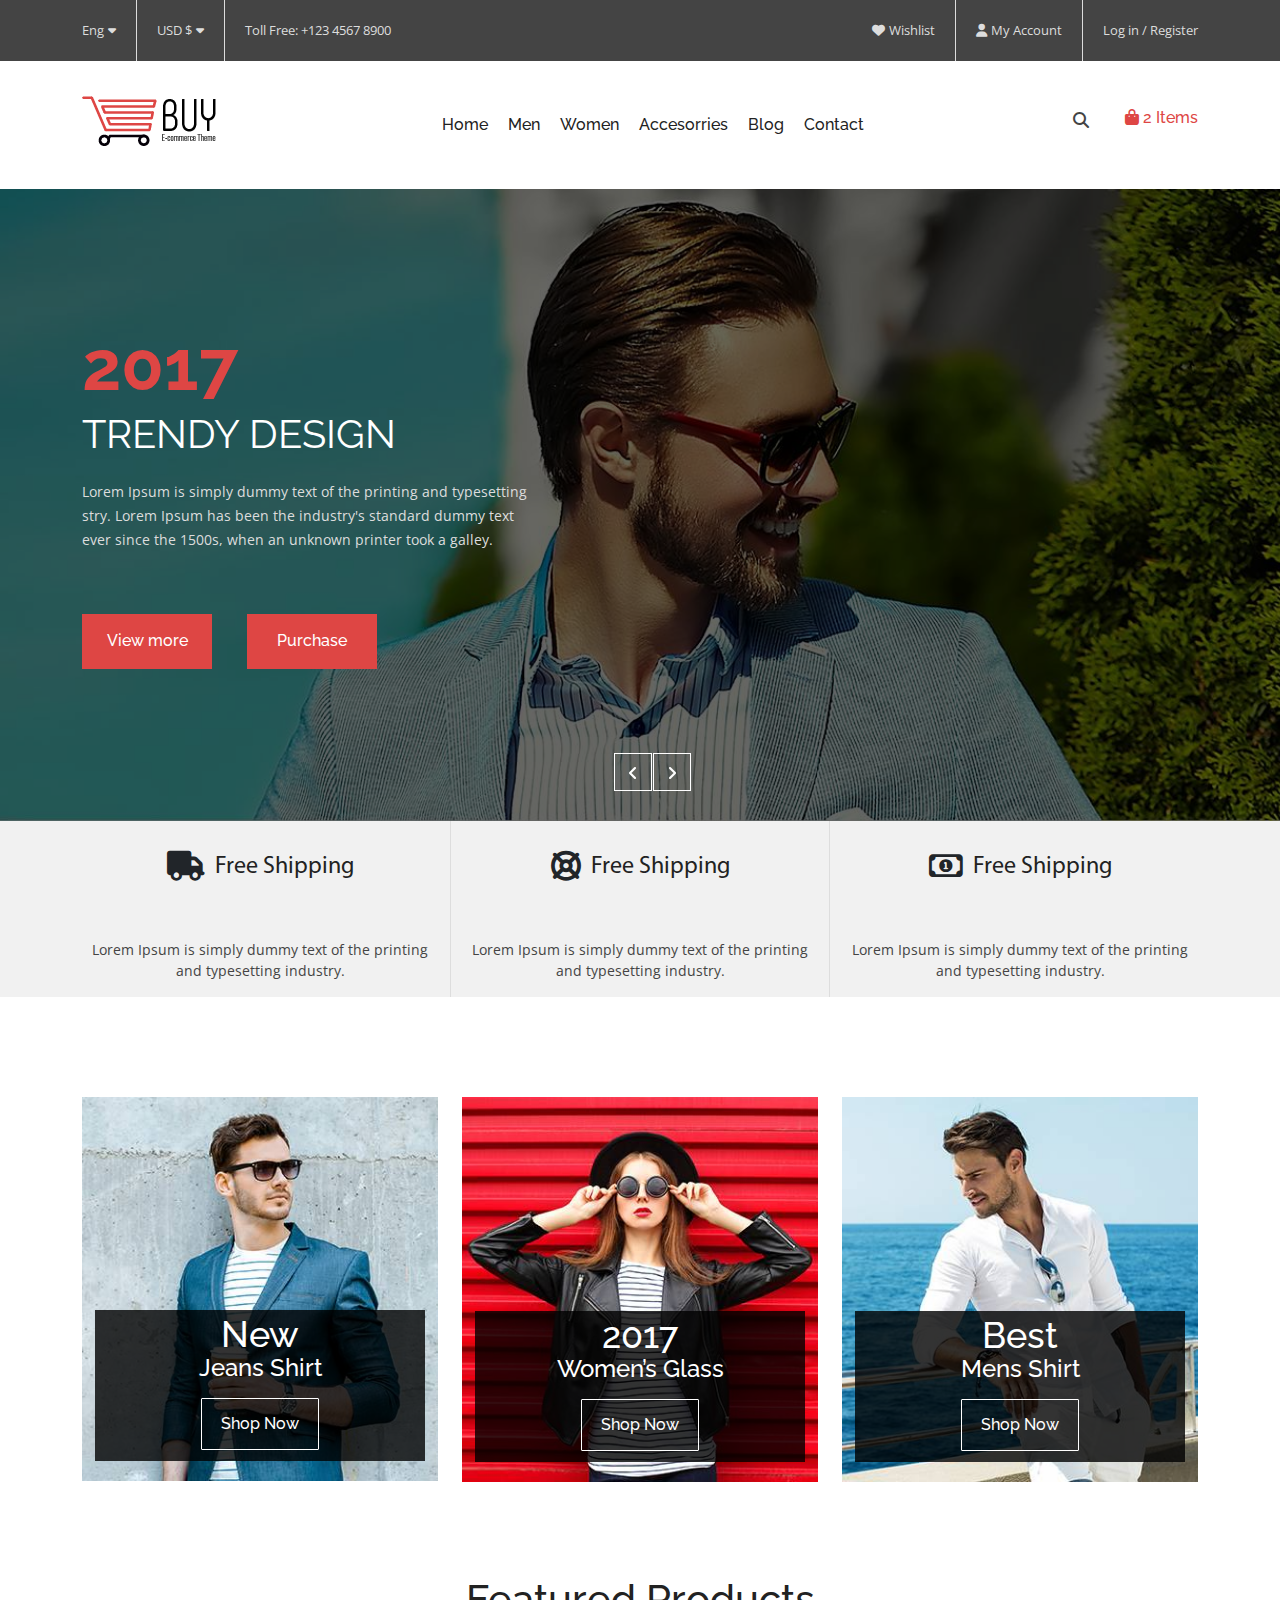
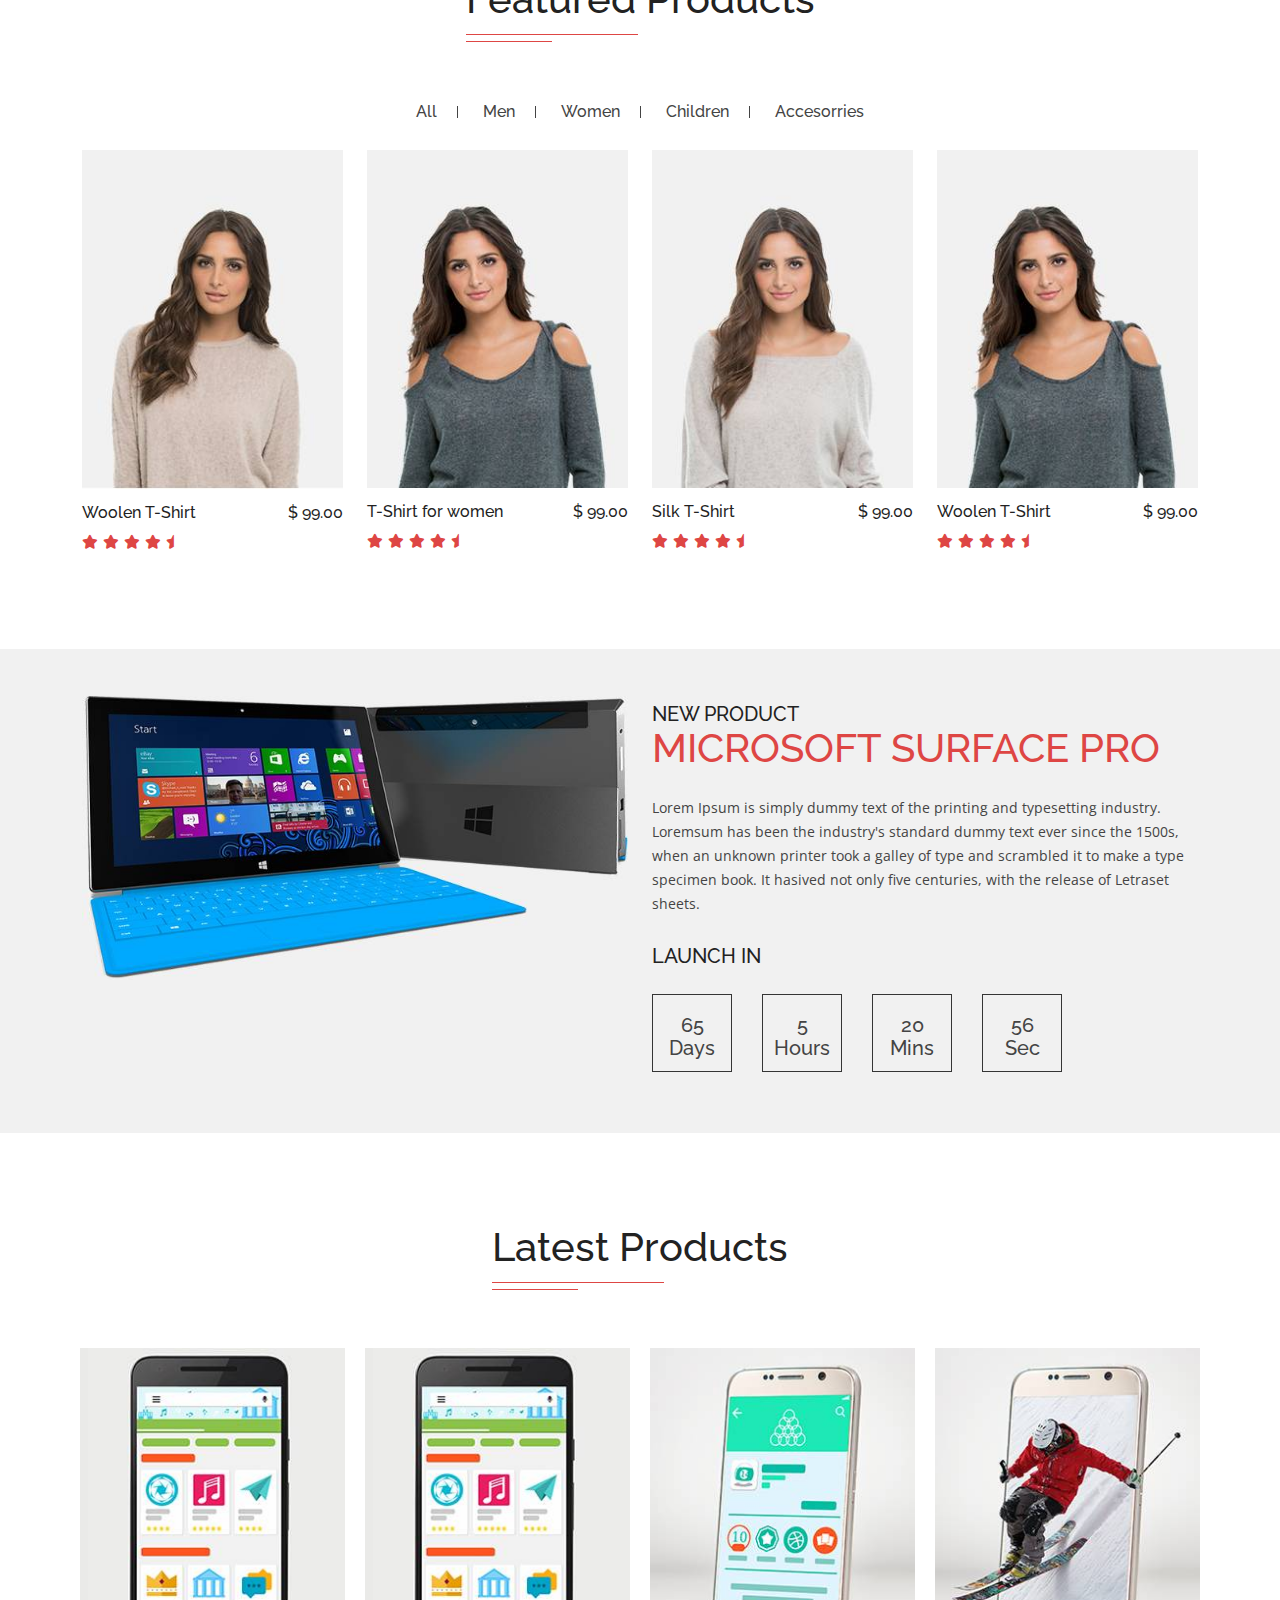
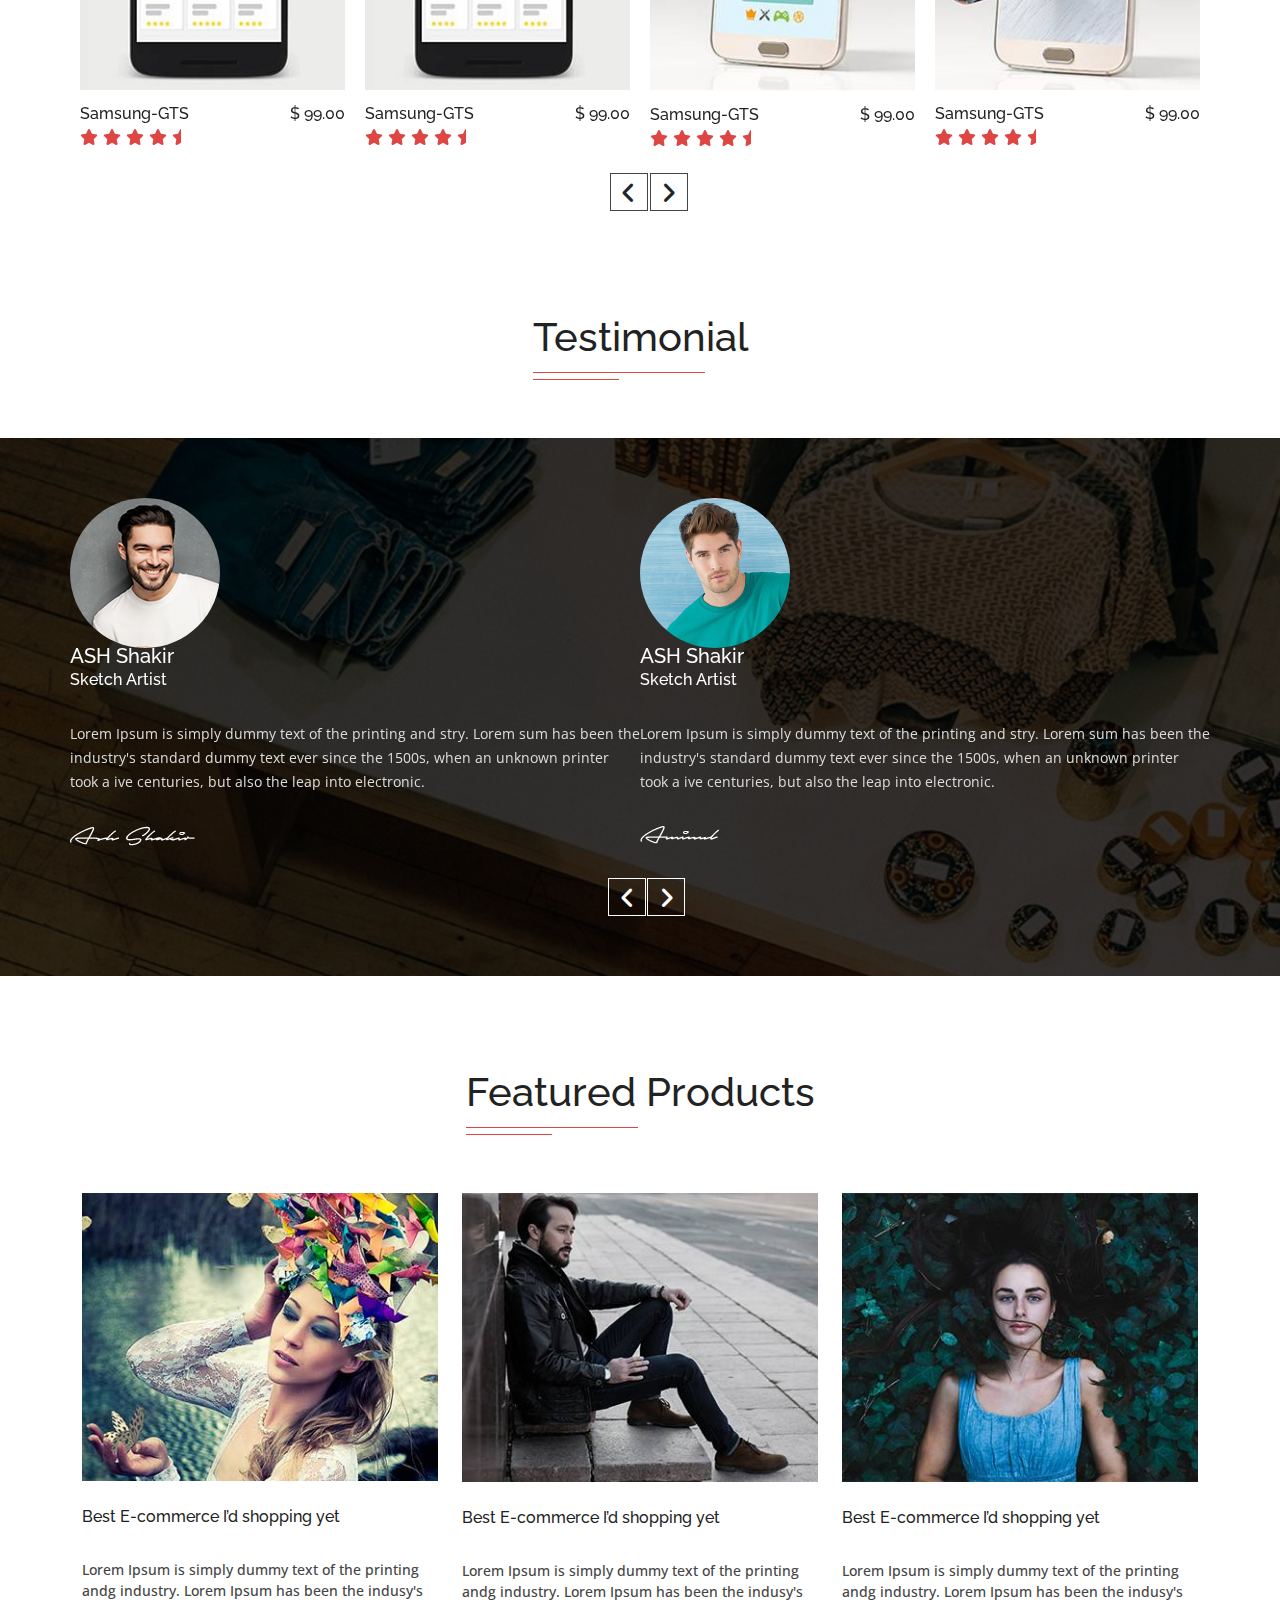
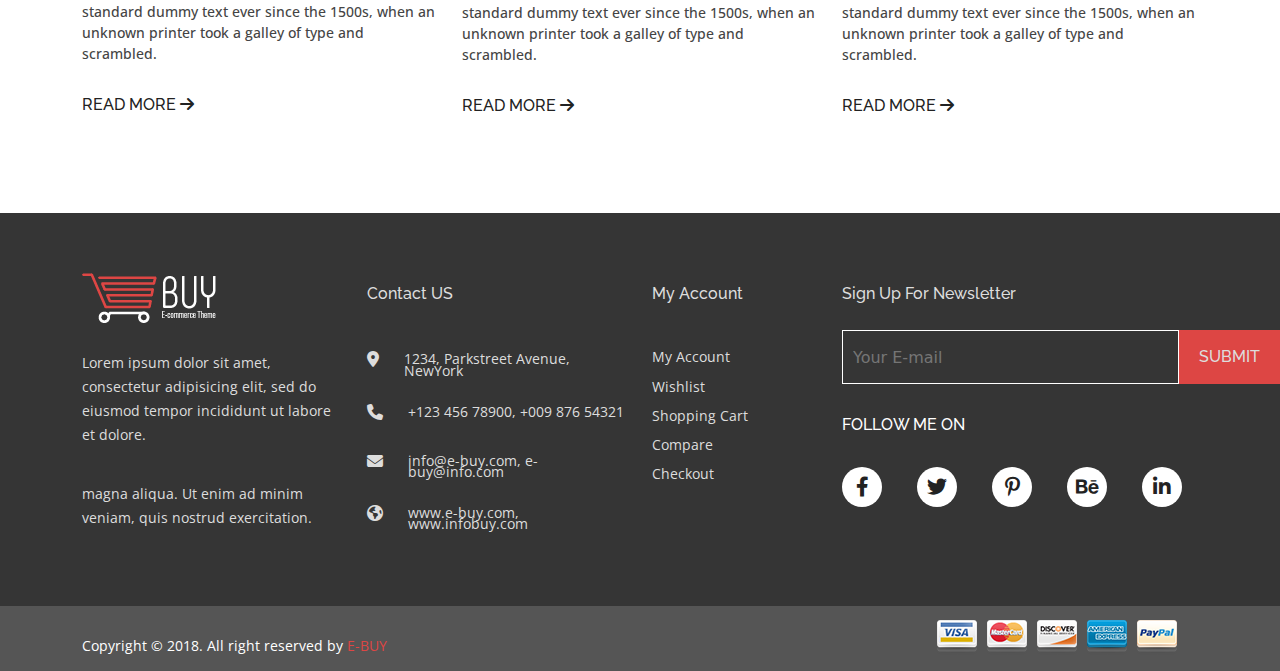
<file: index.html>
<!DOCTYPE html>
<html lang="en">
<head>
  <meta charset="UTF-8">
  <meta http-equiv="X-UA-Compatible" content="IE=edge">
  <meta name="viewport" content="width=device-width, initial-scale=1.0">
  <title>home</title>
  <!-- GOOGLE FONTS LINK START-->
  <link rel="preconnect" href="https://fonts.googleapis.com">
  <link rel="preconnect" href="https://fonts.gstatic.com" crossorigin>
  <link href="https://fonts.googleapis.com/css2?family=Open+Sans:wght@300;400;500;600;700;800&family=Raleway:wght@100;200;300;400;500;600;700;800;900&display=swap" rel="stylesheet">
  <!-- GOOGLE FONTS LINK END-->
  <!-- CSS LINK START -->
  <link rel="stylesheet" href="css/all.min.css">
  <link rel="stylesheet" href="css/slick.css">
  <link rel="stylesheet" href="css/bootstrap.min.css">
  <link rel="stylesheet" href="css/style.css">
  <!-- CSS LINK END -->
</head>
<body>
  <!-- ==================
    HEADER PART START
  =================== -->
  <section id="header">
    <div class="container">
      <div class="header-text-wrapper">
        <div class="header-left-text">
          <ul>
            <li>
              <a href="">Eng<i class="fa-solid fa-caret-down"></i></a>
            </li>
            <li>
              <a href="">USD $<i class="fa-solid fa-caret-down"></i></a>
            </li>
            <li>
              <a href="">Toll Free: +123 4567 8900</a>
            </li>
          </ul>
        </div>
        <div class="header-right-text">
          <ul>
            <li>
              <a href=""><i class="fa-solid fa-heart"></i>Wishlist</a>
            </li>
            <li>
              <a href=""><i class="fa-solid fa-user"></i>My Account</a>
            </li>
            <li>
              <a href="">Log in / Register</a>
            </li>
          </ul>
        </div>
      </div>
    </div>
  </section>
  <!-- ==================
    HEADER PART END
  =================== -->
  <!-- ==================
    NAVBAR PART START
  =================== -->
  <nav class="navbar navbar-expand-lg">
    <div class="container">
      <a class="navbar-brand" href="#">
        <img src="images/logo.png" alt="logo">
      </a>
      <div class="collapse navbar-collapse" id="navbarSupportedContent">
        <ul class="navbar-nav m-auto mb-2 mb-lg-0">
          <li class="nav-item">
            <a class="nav-link active" aria-current="page" href="index.html">Home</a>
          </li>
          <li class="nav-item">
            <a class="nav-link active" aria-current="page" href="about.html">Men</a>
          </li>
          <li class="nav-item">
            <a class="nav-link active" aria-current="page" href="shopping.html">Women</a>
          </li>
          <li class="nav-item">
            <a class="nav-link active" aria-current="page" href="product.html"> Accesorries</a>
          </li>
          <li class="nav-item">
            <a class="nav-link active" aria-current="page" href="checkout.html">Blog</a>
          </li>
          <li class="nav-item">
            <a class="nav-link active" aria-current="page" href="contact.html">Contact</a>
          </li>
        </ul>
      </div>
      <div class="navbar-right-part">
        <div class="navbar-right-icon">
          <i class="fa-solid fa-magnifying-glass"></i>
        </div>
        <div class="navbar-right-text">
          <h6><i class="fa-solid fa-bag-shopping"></i>2 Items</h6>
        </div>
      </div>
    </div>
  </nav>
  <!-- ==================
    NAVBAR PART END
  =================== -->
  <!-- ==================
    BANNER PART START
  =================== -->
  <section id="banner-part">
    <div class="banner-slider-wrapper">
      <div class="banner-slider">
        <div class="banner">
          <div class="container">
            <div class="row">
              <div class="col-lg-5">
                <div class="banner-text1">
                  <h1>2017</h1>
                  <h2>Trendy Design</h2>
                  <p>Lorem Ipsum is simply dummy text of the printing and typesetting stry. Lorem Ipsum has been the industry's standard dummy text ever since the 1500s, when an unknown printer took a galley.</p>
                  <div class="banner-btn">
                    <a href="">View more</a>
                    <a href="">Purchase</a>
                  </div>
                </div>
              </div>
            </div>
          </div>
        </div>
        <div class="banner-2nd">
          <div class="container">
            <div class="row">
              <div class="col-lg-5">
                <div class="banner-text1">
                  <h1>2017</h1>
                  <h2>Trendy Design</h2>
                  <p>Lorem Ipsum is simply dummy text of the printing and typesetting stry. Lorem Ipsum has been the industry's standard dummy text ever since the 1500s, when an unknown printer took a galley.</p>
                  <div class="banner-btn">
                    <a href="">View more</a>
                    <a href="">Purchase</a>
                  </div>
                </div>
              </div>
            </div>
          </div>
        </div>
      </div>
      <div class="banner-slider-icon">
        <i class="fa-solid fa-angle-left banner-left"></i>
        <i class="fa-solid fa-angle-right banner-right"></i>
      </div>
    </div>
  </section>
  <!-- ==================
    BANNER PART END
  =================== -->
  <!-- ==================
    SERVICE PART START
  =================== -->
  <section id="service">
    <div class="container">
      <div class="row">
        <div class="col-lg-4">
            <div class="service-text text-center">
              <div class="service-icon-wrapper">
                <div class="service-icon">
                  <i class="fa-solid fa-truck"></i>
                </div>
                <div class="service-icon-text">
                  <h3>Free Shipping</h3>
                </div>
              </div>
            <p>Lorem Ipsum is simply dummy text of the printing and typesetting industry.</p>
          </div>
        </div>
        <div class="col-lg-4 service-border">
            <div class="service-text text-center">
              <div class="service-icon-wrapper">
                <div class="service-icon">
                  <i class="fa-solid fa-life-ring"></i>
                </div>
                <div class="service-icon-text">
                  <h3>Free Shipping</h3>
                </div>
              </div>
            <p>Lorem Ipsum is simply dummy text of the printing and typesetting industry.</p>
          </div>
        </div>
        <div class="col-lg-4">
            <div class="service-text text-center">
              <div class="service-icon-wrapper">
                <div class="service-icon">
                  <i class="fa-regular fa-money-bill-1"></i>
                </div>
                <div class="service-icon-text">
                  <h3>Free Shipping</h3>
                </div>
              </div>
            <p>Lorem Ipsum is simply dummy text of the printing and typesetting industry.</p>
          </div>
        </div>
      </div>
    </div>
  </section>
  <!-- ==================
    SERVICE PART END
  =================== -->
  <!-- ==================
    NEW PART START
  =================== -->
  <section id="new">
    <div class="container">
      <div class="row">
        <div class="col-lg-4">
          <div class="new-item">
            <div class="new-img">
              <img src="images/new1.jpg" alt="new1">
              <div class="new-overlay text-center">
                <h2>New</h2>
                <h3>Jeans Shirt</h3>
                <div class="new-btn">
                  <a href="">Shop Now</a>
                </div>
              </div>
              <div class="new-shape">
                <div class="new-shape-text">
                  <h4>NEW</h4>
                </div>
              </div>
            </div>
          </div>
        </div>
        <div class="col-lg-4">
          <div class="new-item">
            <div class="new-img">
              <img src="images/new2.jpg" alt="new2">
              <div class="new-overlay text-center">
                <h2>2017</h2>
                <h3>Women’s Glass</h3>
                <div class="new-btn">
                  <a href="">Shop Now</a>
                </div>
              </div>
              <div class="new-shape">
                <div class="new-shape-text">
                  <h4>NEW</h4>
                </div>
              </div>
            </div>
          </div>
        </div>
        <div class="col-lg-4">
          <div class="new-item">
            <div class="new-img">
              <img src="images/new3.jpg" alt="new3">
              <div class="new-overlay text-center">
                <h2>Best</h2>
                <h3>Mens Shirt</h3>
                <div class="new-btn">
                  <a href="">Shop Now</a>
                </div>
              </div>
              <div class="new-shape">
                <div class="new-shape-text">
                  <h4>NEW</h4>
                </div>
              </div>
            </div>
          </div>
        </div>
      </div>
    </div>
  </section>
  <!-- ==================
    NEW PART END
  =================== -->
  <!-- ==================
    PRODUCT PART START
  =================== -->
  <section id="featured-product">
    <div class="container">
      <div class="row">
        <div class="col-lg-4 m-auto text-center">
          <div class="common-title text">
            <h3>Featured Products</h3>
          </div>
        </div>
      </div>

      <div class="row">
        <div class="col-lg-6 m-auto">
          <div class="featured-product-top-btn text-center">
            <a href="">All</a>
            <a href="">Men</a>
            <a href="">Women</a>
            <a href="">Children</a>
            <a href="">Accesorries</a>
          </div>
        </div>
      </div>

      <div class="row">
        <div class="col-lg-3">
          <div class="featured-product-item">
            <div class="featured-product-img">
              <img src="images/product1.jpg" alt="product1">
              <div class="featured-product-overlay">
                <div class="featured-product-icon-wrapper">
                  <div class="featured-product-overlay-icon">
                    <a href=""><i class="fa-solid fa-heart"></i></a>
                  </div>
                  <div class="featured-product-overlay-icon">
                    <a href=""><i class="fa-sharp fa-solid fa-shuffle"></i></a>
                  </div>
                  <div class="featured-product-overlay-icon">
                    <a href=""><i class="fa-sharp fa-solid fa-basket-shopping"></i></a>
                  </div>
                </div>
              </div>
            </div>
            <div class="featured-product-text-wrapper">
              <div class="featured-product-right-text">
                <p>Woolen T-Shirt</p>
                <div class="product-icon">
                  <i class="fa-solid fa-star"></i>
                  <i class="fa-solid fa-star"></i>
                  <i class="fa-solid fa-star"></i>
                  <i class="fa-solid fa-star"></i>
                  <i class="fa-solid fa-star-half"></i>
                </div>
              </div>
              <div class="featured-product-left-text">
                <p>$ 99.00</p>
              </div>
            </div>
          </div>
        </div>
        <div class="col-lg-3">
          <div class="featured-product-item">
            <div class="featured-product-img">
              <img src="images/product4.jpg" alt="product1">
              <div class="featured-product-overlay">
                <div class="featured-product-icon-wrapper">
                  <div class="featured-product-overlay-icon">
                    <a href=""><i class="fa-solid fa-heart"></i></a>
                  </div>
                  <div class="featured-product-overlay-icon">
                    <a href=""><i class="fa-sharp fa-solid fa-shuffle"></i></a>
                  </div>
                  <div class="featured-product-overlay-icon">
                    <a href=""><i class="fa-sharp fa-solid fa-basket-shopping"></i></a>
                  </div>
                </div>
              </div>
            </div>
            <div class="featured-product-text-wrapper">
              <div class="featured-product-right-text">
                <p>T-Shirt for women</p>
                <div class="product-icon">
                  <i class="fa-solid fa-star"></i>
                  <i class="fa-solid fa-star"></i>
                  <i class="fa-solid fa-star"></i>
                  <i class="fa-solid fa-star"></i>
                  <i class="fa-solid fa-star-half"></i>
                </div>
              </div>
              <div class="featured-product-left-text">
                <p>$ 99.00</p>
              </div>
            </div>
          </div>
        </div>
        <div class="col-lg-3">
          <div class="featured-product-item">
            <div class="featured-product-img">
              <img src="images/product3.jpg" alt="product3">
              <div class="featured-product-overlay">
                <div class="featured-product-icon-wrapper">
                  <div class="featured-product-overlay-icon">
                    <a href=""><i class="fa-solid fa-heart"></i></a>
                  </div>
                  <div class="featured-product-overlay-icon">
                    <a href=""><i class="fa-sharp fa-solid fa-shuffle"></i></a>
                  </div>
                  <div class="featured-product-overlay-icon">
                    <a href=""><i class="fa-sharp fa-solid fa-basket-shopping"></i></a>
                  </div>
                </div>
              </div>
            </div>
            <div class="featured-product-text-wrapper">
              <div class="featured-product-right-text">
                <p>Silk T-Shirt</p>
                <div class="product-icon">
                  <i class="fa-solid fa-star"></i>
                  <i class="fa-solid fa-star"></i>
                  <i class="fa-solid fa-star"></i>
                  <i class="fa-solid fa-star"></i>
                  <i class="fa-solid fa-star-half"></i>
                </div>
              </div>
              <div class="featured-product-left-text">
                <p>$ 99.00</p>
              </div>
            </div>
          </div>
        </div>
        <div class="col-lg-3">
          <div class="featured-product-item">
            <div class="featured-product-img">
              <img src="images/product4.jpg" alt="product1">
              <div class="featured-product-overlay">
                <div class="featured-product-icon-wrapper">
                  <div class="featured-product-overlay-icon">
                    <a href=""><i class="fa-solid fa-heart"></i></a>
                  </div>
                  <div class="featured-product-overlay-icon">
                    <a href=""><i class="fa-sharp fa-solid fa-shuffle"></i></a>
                  </div>
                  <div class="featured-product-overlay-icon">
                    <a href=""><i class="fa-sharp fa-solid fa-basket-shopping"></i></a>
                  </div>
                </div>
              </div>
            </div>
            <div class="featured-product-text-wrapper">
              <div class="featured-product-right-text">
                <p>Woolen T-Shirt</p>
                <div class="product-icon">
                  <i class="fa-solid fa-star"></i>
                  <i class="fa-solid fa-star"></i>
                  <i class="fa-solid fa-star"></i>
                  <i class="fa-solid fa-star"></i>
                  <i class="fa-solid fa-star-half"></i>
                </div>
              </div>
              <div class="featured-product-left-text">
                <p>$ 99.00</p>
              </div>
            </div>
          </div>
        </div>
      </div>
    </div>
  </section>
  <!-- ==================
    PRODUCT PART END
  =================== -->
  <!-- ================
     PRO PART START
  ================= -->
  <section id="pro">
    <div class="container">
      <div class="row">
        <div class="col-lg-6">
          <div class="pro-left-part">
            <div class="pro-img">
              <img src="images/pro-img.jpg" alt="pro-img">
            </div>
          </div>
        </div>
        <div class="col-lg-6">
          <div class="pro-right-part">
            <div class="pro-text">
              <h3>New Product</h3>
              <h2>Microsoft Surface Pro</h2>
              <p>Lorem Ipsum is simply dummy text of the printing and typesetting industry. Loremsum has been the industry's standard dummy text ever since the 1500s, when an unknown printer took a galley of type and scrambled it to make a type specimen book. It hasived not only five centuries, with the release of Letraset sheets.</p>
              <h4>Launch in</h4>
            </div>
              <div class="pro-countdown">
                <ul>
                  <li><span id="days"></span><h5>Days</h5></li>
                  <li><span id="hours"></span><h5>Hours</h5></li>
                  <li><span id="minutes"></span><h5>Mins</h5></li>
                  <li><span id="seconds"></span><h5>Sec</h5></li>
                </ul>
              </div>
          </div> 
        </div>
      </div>
    </div>
  </section>
  <!-- ================
      PRO PART END
  ================= -->
  <!-- ==================
    PHONE PART START
  =================== -->
  <section id="phone">
    <div class="container">
      <div class="row">
        <div class="col-lg-4 m-auto text-center">
          <div class="common-title">
            <h3>Latest Products</h3>
          </div>
        </div>
      </div>

      <div class="phone-slider-wrapper">
        <div class="row phone-slider">
            <div class="col-lg-3">
              <div class="phone-item">
                <div class="phone-img">
                  <img src="images/phone1.jpg" alt="phone1">
                  <div class="phone-overlay">
                    <ul>
                      <li>
                        <a href=""><i class="fa-solid fa-heart"></i></a>
                      </li>
                      <li>
                        <a href=""><i class="fa-sharp fa-solid fa-shuffle"></i></a>
                      </li>
                      <li>
                        <a href=""><i class="fa-sharp fa-solid fa-basket-shopping"></i></a>
                      </li>
                    </ul>
                  </div>
                </div>
                <div class="phone-text">
                  <div class="phone-left-text">
                    <p>Samsung-GTS</p>
                    <div class="phone-icon">
                      <i class="fa-solid fa-star"></i>
                      <i class="fa-solid fa-star"></i>
                      <i class="fa-solid fa-star"></i>
                      <i class="fa-solid fa-star"></i>
                      <i class="fa-solid fa-star-half"></i>
                    </div>
                  </div>
                  <div class="phone-right-text">
                    <p>$ 99.00</p>
                  </div>
                </div>
              </div>
            </div>
            <div class="col-lg-3">
              <div class="phone-item">
                <div class="phone-img">
                  <img src="images/phone2.jpg" alt="phone2">
                  <div class="phone-overlay">
                    <ul>
                      <li>
                        <a href=""><i class="fa-solid fa-heart"></i></a>
                      </li>
                      <li>
                        <a href=""><i class="fa-sharp fa-solid fa-shuffle"></i></a>
                      </li>
                      <li>
                        <a href=""><i class="fa-sharp fa-solid fa-basket-shopping"></i></a>
                      </li>
                    </ul>
                  </div>
                </div>
                <div class="phone-text">
                  <div class="phone-left-text">
                    <p>Samsung-GTS</p>
                    <div class="phone-icon">
                      <i class="fa-solid fa-star"></i>
                      <i class="fa-solid fa-star"></i>
                      <i class="fa-solid fa-star"></i>
                      <i class="fa-solid fa-star"></i>
                      <i class="fa-solid fa-star-half"></i>
                    </div>
                  </div>
                  <div class="phone-right-text">
                    <p>$ 99.00</p>
                  </div>
                </div>
              </div>
            </div>
            <div class="col-lg-3">
              <div class="phone-item">
                <div class="phone-img">
                  <img src="images/phone3.jpg" alt="phone3">
                  <div class="phone-overlay">
                    <ul>
                      <li>
                        <a href=""><i class="fa-solid fa-heart"></i></a>
                      </li>
                      <li>
                        <a href=""><i class="fa-sharp fa-solid fa-shuffle"></i></a>
                      </li>
                      <li>
                        <a href=""><i class="fa-sharp fa-solid fa-basket-shopping"></i></a>
                      </li>
                    </ul>
                  </div>
                </div>
                <div class="phone-text">
                  <div class="phone-left-text">
                    <p>Samsung-GTS</p>
                    <div class="phone-icon">
                      <i class="fa-solid fa-star"></i>
                      <i class="fa-solid fa-star"></i>
                      <i class="fa-solid fa-star"></i>
                      <i class="fa-solid fa-star"></i>
                      <i class="fa-solid fa-star-half"></i>
                    </div>
                  </div>
                  <div class="phone-right-text">
                    <p>$ 99.00</p>
                  </div>
                </div>
              </div>
            </div>
            <div class="col-lg-3">
              <div class="phone-item">
                <div class="phone-img">
                  <img src="images/phone4.jpg" alt="phone4">
                  <div class="phone-overlay">
                    <ul>
                      <li>
                        <a href=""><i class="fa-solid fa-heart"></i></a>
                      </li>
                      <li>
                        <a href=""><i class="fa-sharp fa-solid fa-shuffle"></i></a>
                      </li>
                      <li>
                        <a href=""><i class="fa-sharp fa-solid fa-basket-shopping"></i></a>
                      </li>
                    </ul>
                  </div>
                </div>
                <div class="phone-text">
                  <div class="phone-left-text">
                    <p>Samsung-GTS</p>
                    <div class="phone-icon">
                      <i class="fa-solid fa-star"></i>
                      <i class="fa-solid fa-star"></i>
                      <i class="fa-solid fa-star"></i>
                      <i class="fa-solid fa-star"></i>
                      <i class="fa-solid fa-star-half"></i>
                    </div>
                  </div>
                  <div class="phone-right-text">
                    <p>$ 99.00</p>
                  </div>
                </div>
              </div>
            </div>
            <div class="col-lg-3">
              <div class="phone-item">
                <div class="phone-img">
                  <img src="images/phone4.jpg" alt="phone4">
                  <div class="phone-overlay">
                    <ul>
                      <li>
                        <a href=""><i class="fa-solid fa-heart"></i></a>
                      </li>
                      <li>
                        <a href=""><i class="fa-sharp fa-solid fa-shuffle"></i></a>
                      </li>
                      <li>
                        <a href=""><i class="fa-sharp fa-solid fa-basket-shopping"></i></a>
                      </li>
                    </ul>
                  </div>
                </div>
                <div class="phone-text">
                  <div class="phone-left-text">
                    <p>Samsung-GTS</p>
                    <div class="phone-icon">
                      <i class="fa-solid fa-star"></i>
                      <i class="fa-solid fa-star"></i>
                      <i class="fa-solid fa-star"></i>
                      <i class="fa-solid fa-star"></i>
                      <i class="fa-solid fa-star-half"></i>
                    </div>
                  </div>
                  <div class="phone-right-text">
                    <p>$ 99.00</p>
                  </div>
                </div>
              </div>
            </div>
        </div>
        <div class="phone-slider-icon">
          <i class="fa-solid fa-angle-left phone-left"></i>
          <i class="fa-solid fa-angle-right phone-right"></i>
        </div>
      </div>
    </div>
  </section>
  <!-- ==================
    PHONE PART END
  =================== -->
  <!-- ======================
     TESTIMONIAL PART START
  ======================== -->
  <section id="testimonial-part">
    <div class="container">
      <div class="row">
        <div class="col-lg-4 m-auto text-center">
          <div class="common-title">
            <h3>Testimonial</h3>
          </div>
        </div>
      </div>
    </div>
    <div class="testimonial">
      <div class="container">
        <div class="testimonial-slider-wrapper">
          <div class="row test-slider">
            <div class="col-lg-6">
              <div class="test-item">
                <div class="test-a1">
                  <div class="test-img">
                    <img src="images/test2.png" alt="test2">
                  </div>
                  <div class="test-text">
                    <h4>ASH Shakir</h4>
                    <h5>Sketch Artist</h5>
                    <p>Lorem Ipsum is simply dummy text of the printing and stry. Lorem sum has been the industry's standard dummy text ever since the 1500s, when an unknown printer took a ive centuries, but also the leap into electronic.</p>
                    <div class="test-signature text-end">
                      <img src="images/signature2.png" alt="signature2">
                    </div>
                  </div>
                </div>
              </div>
            </div>
            <div class="col-lg-6">
              <div class="test-item">
                <div class="test-a1">
                  <div class="test-img">
                    <img src="images/test1.png" alt="test1">
                  </div>
                  <div class="test-text">
                    <h4>ASH Shakir</h4>
                    <h5>Sketch Artist</h5>
                    <p>Lorem Ipsum is simply dummy text of the printing and stry. Lorem sum has been the industry's standard dummy text ever since the 1500s, when an unknown printer took a ive centuries, but also the leap into electronic.</p>
                    <div class="test-signature text-end">
                      <img src="images/signature1.png" alt="signature1">
                    </div>
                  </div>
                </div>
              </div>
            </div>
            <div class="col-lg-6">
              <div class="test-item">
                <div class="test-a1">
                  <div class="test-img">
                    <img src="images/test1.png" alt="test1">
                  </div>
                  <div class="test-text">
                    <h4>ASH Shakir</h4>
                    <h5>Sketch Artist</h5>
                    <p>Lorem Ipsum is simply dummy text of the printing and stry. Lorem sum has been the industry's standard dummy text ever since the 1500s, when an unknown printer took a ive centuries, but also the leap into electronic.</p>
                    <div class="test-signature text-end">
                      <img src="images/signature1.png" alt="signature1">
                    </div>
                  </div>
                </div>
              </div>
            </div>
          </div>
          <div class="test-slider-icon">
            <i class="fa-solid fa-angle-left test-left"></i>
            <i class="fa-solid fa-angle-right test-right"></i>
          </div>
        </div>
      </div>
    </div>
  </section>
  <!-- =====================
     TESTIMONIAL PART END
  ======================= -->
  <!-- ==================
     BLOG PART START
  =================== -->
  <section id="blog">
    <div class="container">
      <div class="row">
        <div class="col-lg-4 m-auto text-center">
          <div class="common-title">
            <h3>Featured Products</h3>
          </div>
        </div>
      </div>

      <div class="row">
        <div class="col-lg-4">
          <div class="blog-item">
            <div class="blog-img">
              <img src="images/blog1.jpg" alt="blog1">
              <div class="blog-overlay">
                <div class="blog-overlay-text">
                  <div class="blog-overlay-top-text">
                    <h5><i class="fa-solid fa-calendar-days"></i>26 October 2017</h5>
                  </div>
                  <div class="blog-overlay-middle-icon">
                    <a href=""><i class="fa-solid fa-link"></i></a>
                  </div>
                    <div class="blog-overlay-bottom-text">
                      <div class="blog-overlay-bottom-icon-text">
                        <h5><i class="fa-solid fa-user"></i>By: Admin</h5>
                      </div>
                      <div class="blog-overlay-bottom-icon-text">
                        <h5><i class="fa-solid fa-thumbs-up"></i>2.5k Likes</h5>
                      </div>
                      <div class="blog-overlay-bottom-icon-text">
                        <h5><i class="fa-solid fa-comments"></i>1.5k Comments</h5>
                      </div>
                  </div>
                </div>
              </div>
            </div>
            <div class="blog-text">
              <h4>Best E-commerce I’d shopping yet</h4>
              <p>Lorem Ipsum is simply dummy text of the printing andg industry. Lorem Ipsum has been the indusy's standard dummy text ever since the 1500s, when an unknown printer took a galley of type and scrambled.</p>
              <a href="">Read More <i class="fa-solid fa-arrow-right"></i></a>
            </div>
          </div>
        </div>
        <div class="col-lg-4">
          <div class="blog-item">
            <div class="blog-img">
              <img src="images/blog2.jpg" alt="blog2">
              <div class="blog-overlay">
                <div class="blog-overlay-text">
                  <div class="blog-overlay-top-text">
                    <h5><i class="fa-solid fa-calendar-days"></i>26 October 2017</h5>
                  </div>
                  <div class="blog-overlay-middle-icon">
                    <a href=""><i class="fa-solid fa-link"></i></a>
                  </div>
                    <div class="blog-overlay-bottom-text">
                      <div class="blog-overlay-bottom-icon-text">
                        <h5><i class="fa-solid fa-user"></i>By: Admin</h5>
                      </div>
                      <div class="blog-overlay-bottom-icon-text">
                        <h5><i class="fa-solid fa-thumbs-up"></i>2.5k Likes</h5>
                      </div>
                      <div class="blog-overlay-bottom-icon-text">
                        <h5><i class="fa-solid fa-comments"></i>1.5k Comments</h5>
                      </div>
                  </div>
                </div>
              </div>
            </div>
            <div class="blog-text">
              <h4>Best E-commerce I’d shopping yet</h4>
              <p>Lorem Ipsum is simply dummy text of the printing andg industry. Lorem Ipsum has been the indusy's standard dummy text ever since the 1500s, when an unknown printer took a galley of type and scrambled.</p>
              <a href="">Read More <i class="fa-solid fa-arrow-right"></i></a>
            </div>
          </div>
        </div>
        <div class="col-lg-4">
          <div class="blog-item">
            <div class="blog-img">
              <img src="images/blog3.jpg" alt="blog3">
              <div class="blog-overlay">
                <div class="blog-overlay-text">
                  <div class="blog-overlay-top-text">
                    <h5><i class="fa-solid fa-calendar-days"></i>26 October 2017</h5>
                  </div>
                  <div class="blog-overlay-middle-icon">
                    <a href=""><i class="fa-solid fa-link"></i></a>
                  </div>
                    <div class="blog-overlay-bottom-text">
                      <div class="blog-overlay-bottom-icon-text">
                        <h5><i class="fa-solid fa-user"></i>By: Admin</h5>
                      </div>
                      <div class="blog-overlay-bottom-icon-text">
                        <h5><i class="fa-solid fa-thumbs-up"></i>2.5k Likes</h5>
                      </div>
                      <div class="blog-overlay-bottom-icon-text">
                        <h5><i class="fa-solid fa-comments"></i>1.5k Comments</h5>
                      </div>
                  </div>
                </div>
              </div>
            </div>
            <div class="blog-text">
              <h4>Best E-commerce I’d shopping yet</h4>
              <p>Lorem Ipsum is simply dummy text of the printing andg industry. Lorem Ipsum has been the indusy's standard dummy text ever since the 1500s, when an unknown printer took a galley of type and scrambled.</p>
              <a href="">Read More <i class="fa-solid fa-arrow-right"></i></a>
            </div>
          </div>
        </div>
      </div>
    </div>
  </section>
  <!-- ==================
      BLOG PART END
  =================== -->
  <!-- ==================
     FOOTER PART START
  =================== -->
  <section id="footer">
    <div class="footer-top">
      <div class="container">
        <div class="row">
          <div class="col-lg-3">
            <div class="footer-logo-part">
              <div class="footer-logo">
                <img src="images/footer-logo.png" alt="logo">
              </div>
              <div class="footer-logo-text">
                <p>Lorem ipsum dolor sit amet, consectetur adipisicing elit, sed do eiusmod tempor incididunt ut labore et dolore.

                  <span>magna aliqua. Ut enim ad minim veniam, quis nostrud exercitation.</span>
                  </p>
              </div>
            </div>
          </div>

          <div class="col-lg-3">
            <div class="footer-contact-part">
              <div class="footer-contact-text">
                <h3>Contact US</h3>
                <div class="contact-icon-text">
                  <div class="footer-contact-icon">
                    <i class="fa-solid fa-location-dot"></i>
                  </div>
                  <div class="footer-contact-icon-text">
                    <h6>1234, Parkstreet Avenue, NewYork</h6>
                  </div>
                </div>
                <div class="contact-icon-text">
                  <div class="footer-contact-icon">
                    <i class="fa-solid fa-phone"></i>
                  </div>
                  <div class="footer-contact-icon-text">
                    <h6>+123 456 78900, +009 876 54321</h6>
                  </div>
                </div>
                <div class="contact-icon-text">
                  <div class="footer-contact-icon">
                    <i class="fa-solid fa-envelope"></i>
                  </div>
                  <div class="footer-contact-icon-text">
                    <h6>info@e-buy.com, e-buy@info.com</h6>
                  </div>
                </div>
                <div class="contact-icon-text">
                  <div class="footer-contact-icon">
                    <i class="fa-solid fa-earth-americas"></i>
                  </div>
                  <div class="footer-contact-icon-text">
                    <h6>www.e-buy.com, www.infobuy.com</h6>
                  </div>
                </div>
              </div>
            </div>
          </div>

          <div class="col-lg-2">
            <div class="footer-account-part">
              <div class="footer-account-text">
                <h3>My Account</h3>
                <div class="footer-account-item">
                  <a href="">My Account</a>
                  <a href="">Wishlist</a>
                  <a href="">Shopping Cart</a>
                  <a href="">Compare</a>
                  <a href="">Checkout</a>
                </div>
              </div>
            </div>
          </div>

          <div class="col-lg-4">
            <div class="footer-sign-up">
              <div class="footer-sing-up-text">
                <h3>Sign Up For Newsletter</h3>
                <div class="sing-up-form">
                  <form action="">
                    <div class="sing-up-email-btn">
                      <div class="sign-up-email">
                        <input type="text" placeholder="Your E-mail">
                      </div>
                      <div class="sign-up-btn">
                        <button type="submit">SUBMIT</button>
                      </div>
                    </div>
                  </form>
                </div>
              </div>
              <div class="follow-item">
                <div class="follow-text">
                  <h3>Follow me on</h3>
                </div>
                <div class="follow-icon">
                  <a href=""><i class="fa-brands fa-facebook-f"></i></a>
                  <a href=""><i class="fa-brands fa-twitter"></i></a>
                  <a href=""><i class="fa-brands fa-pinterest-p"></i></a>
                  <a href=""><i class="fa-brands fa-behance"></i></a>
                  <a href=""><i class="fa-brands fa-linkedin-in"></i></a>
                </div>
              </div>
            </div>
          </div>
        </div>
      </div>
    </div>
    <div class="footer-bottom">
      <div class="container">
        <div class="row copyright">
          <div class="col-lg-4">
            <div class="copyright-part">
              <p>Copyright &#169; 2018. All right reserved by <span>E-BUY</span></p>
            </div>
          </div>

          <div class="col-lg-3 ms-auto">
            <div class="payment-card">
              <img src="images/payment.png" alt="card">
            </div>
          </div>
        </div>
      </div>
    </div>
  </section>
  <!-- ==================
      FOOTER PART END
  =================== -->
  <!-- top button start -->
  <div class="scroll-button">
    <i class="fa-sharp fa-solid fa-angle-up"></i>
  </div>
  <!-- top button end -->



  <!-- JS LINK START -->
  <script src="js/jquery-1.12.4.min.js"></script>
  <script src="js/slick.min.js"></script>
  <script src="js/bootstrap.bundle.min.js"></script>
  <script src="js/script.js"></script>
  <!-- JS LINK END -->
</body>
</html>
</file>
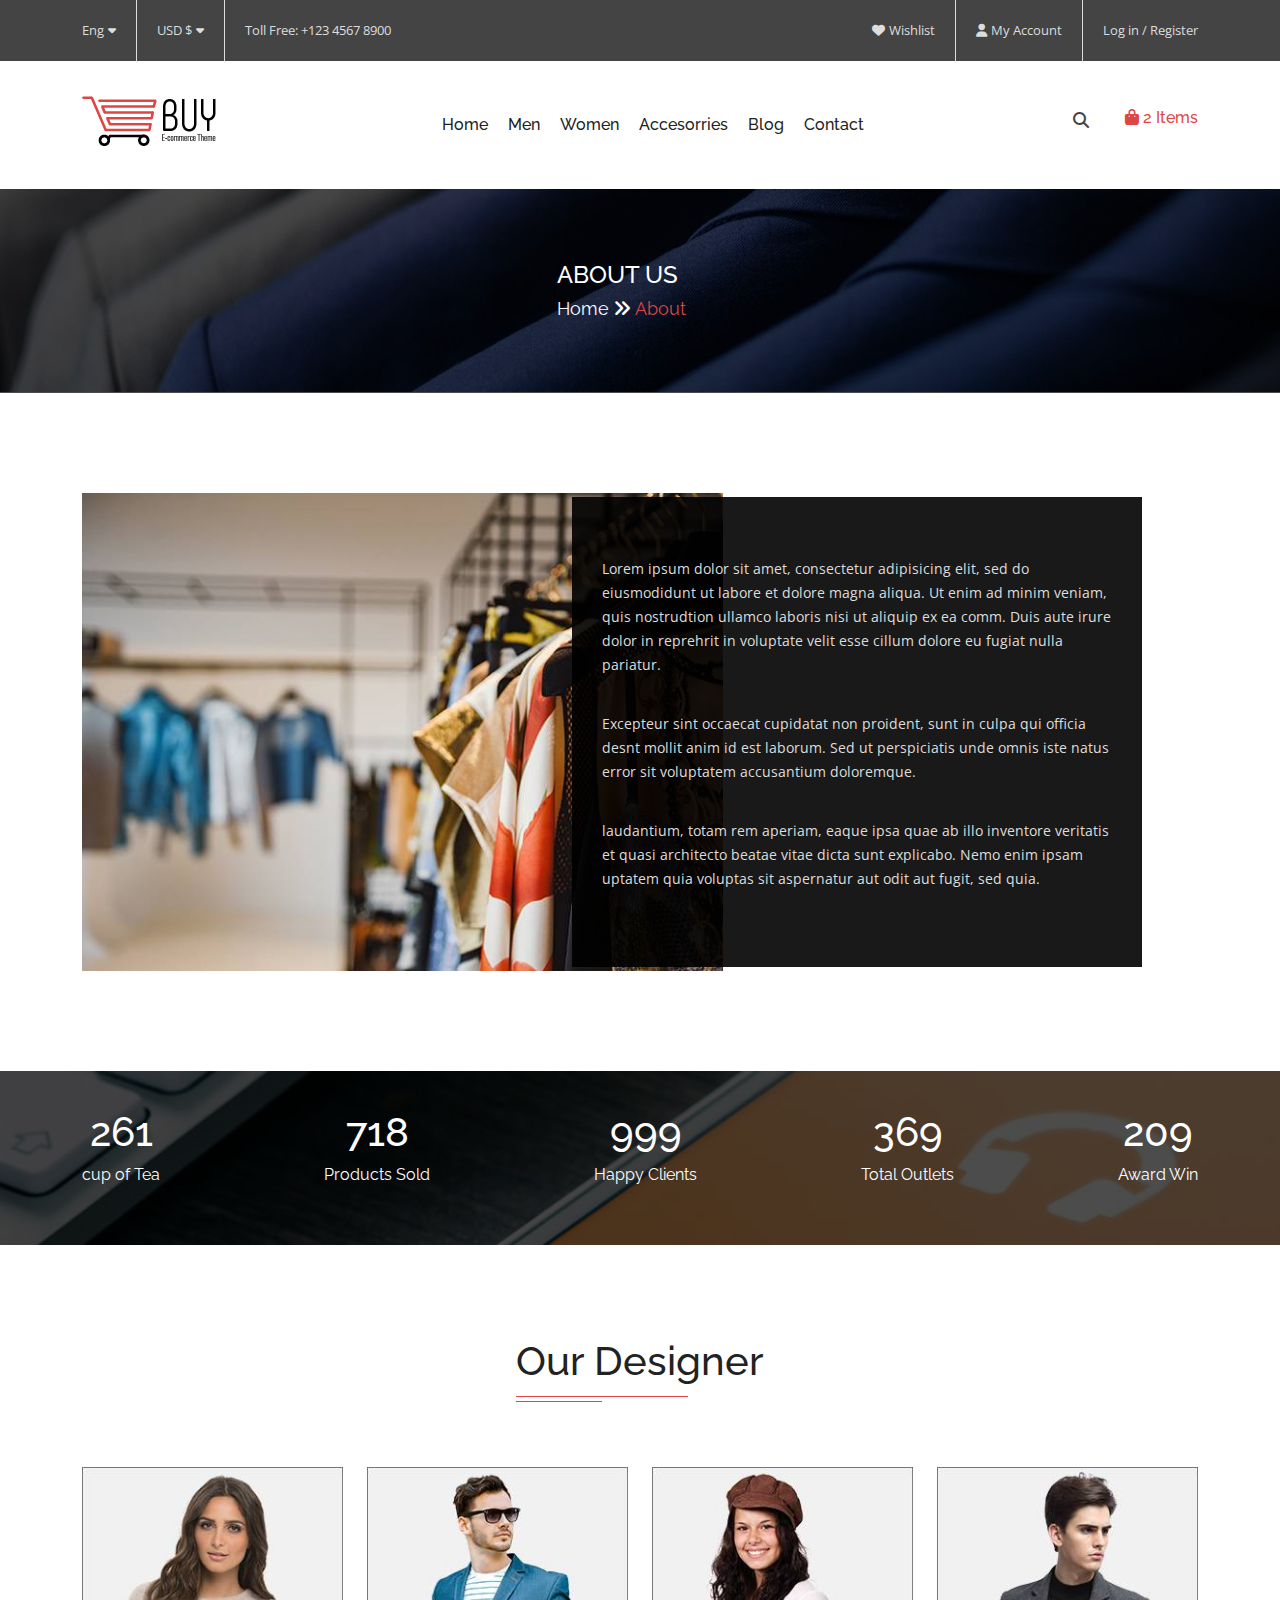
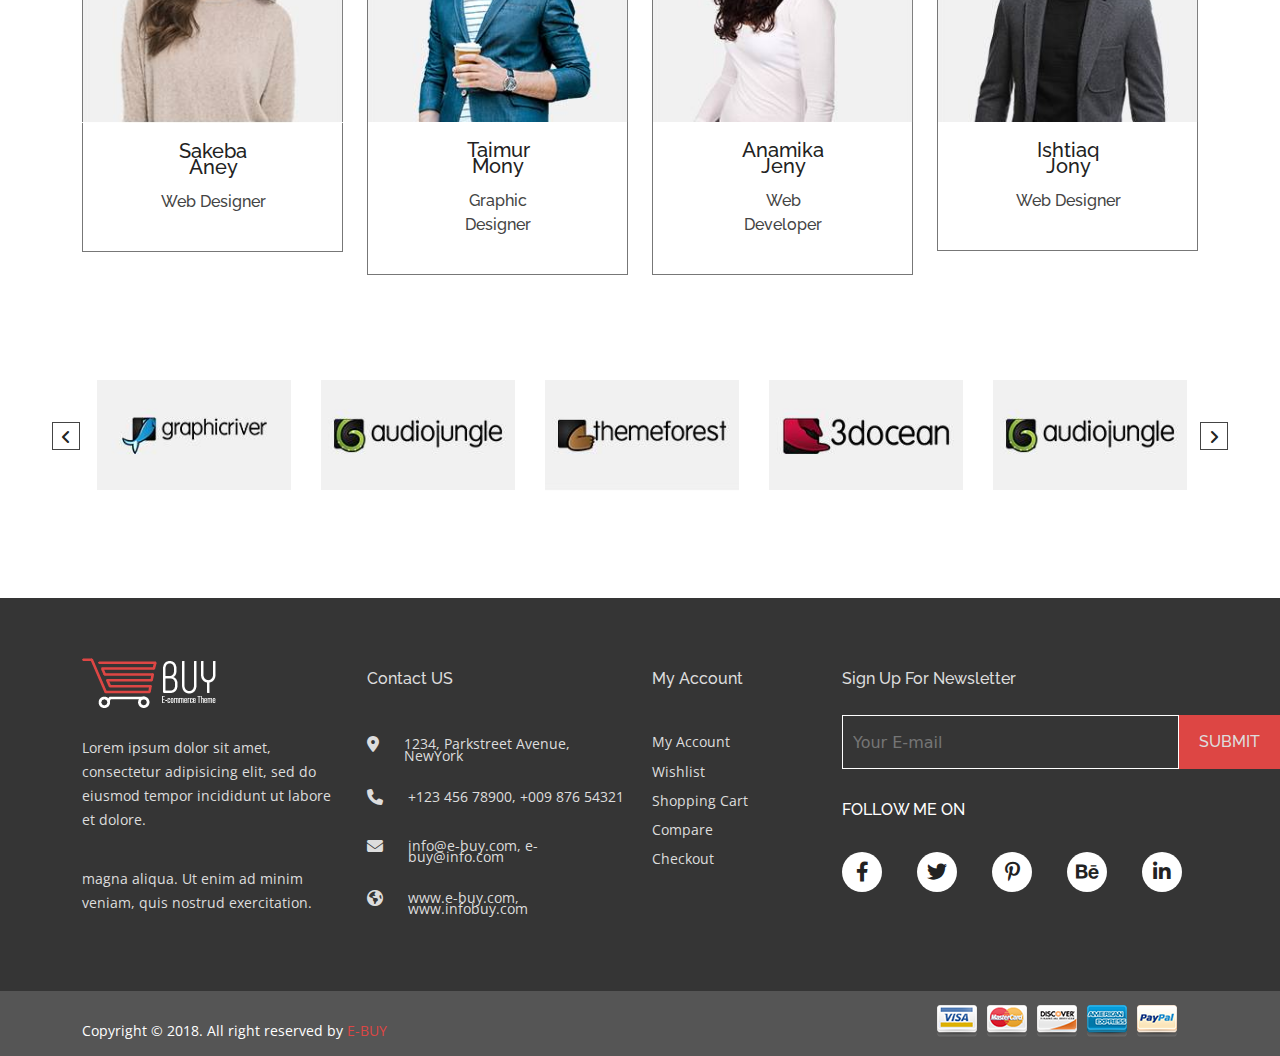
<file: about.html>
<!DOCTYPE html>
<html lang="en">
<head>
  <meta charset="UTF-8">
  <meta http-equiv="X-UA-Compatible" content="IE=edge">
  <meta name="viewport" content="width=device-width, initial-scale=1.0">
  <title>about</title>
  <!-- GOOGLE FONTS LINK START -->
  <link rel="preconnect" href="https://fonts.googleapis.com">
  <link rel="preconnect" href="https://fonts.gstatic.com" crossorigin>
  <link href="https://fonts.googleapis.com/css2?family=Open+Sans:ital,wght@0,300;0,400;0,500;0,600;0,700;0,800;1,300;1,400;1,500;1,600;1,700;1,800&family=Raleway:wght@100;200;300;400;500;600;700;800;900&display=swap" rel="stylesheet">
  <!-- GOOGLE FONTS LINK END -->
  <!-- CSS LINK START -->
  <link rel="stylesheet" href="css/all.min.css">
  <link rel="stylesheet" href="css/slick.css">
  <link rel="stylesheet" href="css/bootstrap.min.css">
  <link rel="stylesheet" href="css/style.css">
  <!-- CSS LINK END -->
</head>
<body>
  <!-- ==================
    HEADER PART START
  =================== -->
  <section id="header">
    <div class="container">
      <div class="header-text-wrapper">
        <div class="header-left-text">
          <ul>
            <li>
              <a href="">Eng<i class="fa-solid fa-caret-down"></i></a>
            </li>
            <li>
              <a href="">USD $<i class="fa-solid fa-caret-down"></i></a>
            </li>
            <li>
              <a href="">Toll Free: +123 4567 8900</a>
            </li>
          </ul>
        </div>
        <div class="header-right-text">
          <ul>
            <li>
              <a href=""><i class="fa-solid fa-heart"></i>Wishlist</a>
            </li>
            <li>
              <a href=""><i class="fa-solid fa-user"></i>My Account</a>
            </li>
            <li>
              <a href="">Log in / Register</a>
            </li>
          </ul>
        </div>
      </div>
    </div>
  </section>
  <!-- ==================
    HEADER PART END
  =================== -->
  <!-- ==================
    NAVBAR PART START
  =================== -->
  <nav class="navbar navbar-expand-lg">
    <div class="container">
      <a class="navbar-brand" href="#">
        <img src="images/logo.png" alt="logo">
      </a>
      <div class="collapse navbar-collapse" id="navbarSupportedContent">
        <ul class="navbar-nav m-auto mb-2 mb-lg-0">
          <li class="nav-item">
            <a class="nav-link active" aria-current="page" href="index.html">Home</a>
          </li>
          <li class="nav-item">
            <a class="nav-link active" aria-current="page" href="about.html">Men</a>
          </li>
          <li class="nav-item">
            <a class="nav-link active" aria-current="page" href="shopping.html">Women</a>
          </li>
          <li class="nav-item">
            <a class="nav-link active" aria-current="page" href="product.html"> Accesorries</a>
          </li>
          <li class="nav-item">
            <a class="nav-link active" aria-current="page" href="checkout.html">Blog</a>
          </li>
          <li class="nav-item">
            <a class="nav-link active" aria-current="page" href="contact.html">Contact</a>
          </li>
        </ul>
      </div>
      <div class="navbar-right-part">
        <div class="navbar-right-icon">
          <i class="fa-solid fa-magnifying-glass"></i>
        </div>
        <div class="navbar-right-text">
          <h6><i class="fa-solid fa-bag-shopping"></i>2 Items</h6>
        </div>
      </div>
    </div>
  </nav>
  <!-- ==================
    NAVBAR PART END
  =================== -->
    <!-- =================
    BANNER PART START
  =================== -->
  <section id="banner">
    <div class="container">
      <div class="row">
        <div class="col-lg-2 m-auto">
          <div class="banner-text">
            <h1>ABOUT US</h1>
            <h4>Home<i class="fa-solid fa-angles-right"></i> <span>About</span></h4>
          </div>
        </div>
      </div>
    </div>
  </section>
  <!-- =================
    BANNER PART END
  =================== -->
    <!-- =================
    ABOUT PART START
  =================== -->
  <section id="about">
    <div class="container">
        <div class="about-wrapper">
          <div class="row">
            <div class="col-lg-7">
              <div class="about-img">
                <img src="images/about/about.jpg" alt="about">
                </div>
              </div>
            </div>
            <div class="about-text">
              <p>Lorem ipsum dolor sit amet, consectetur adipisicing elit, sed do eiusmodidunt ut labore et dolore magna aliqua. Ut enim ad minim veniam, quis nostrudtion ullamco laboris nisi ut aliquip ex ea comm. Duis aute irure dolor in reprehrit in voluptate velit esse cillum dolore eu fugiat nulla pariatur.
  
                <span>
                  Excepteur sint occaecat cupidatat non proident, sunt in culpa qui officia desnt mollit anim id est laborum. Sed ut perspiciatis unde omnis iste natus error sit voluptatem accusantium doloremque.
                </span>
                
                  laudantium, totam rem aperiam, eaque ipsa quae ab illo inventore veritatis et quasi architecto beatae vitae dicta sunt explicabo. Nemo enim ipsam uptatem quia voluptas sit aspernatur aut odit aut fugit, sed quia.</p>
          </div>
        </div>
        </div>
  </section>
  <!-- =================
    ABOUT PART END
  =================== -->
    <!-- =================
    COUNTER PART START
  =================== -->
  <section id="counter">
    <div class="container">
      <div class="counter-text-wrapper">
        <div class="counter-text text-center">
          <h5 class="count">261</h5>
          <p>cup of Tea</p>
        </div>
        <div class="counter-text text-center">
          <h5 class="count">718</h5>
          <p>Products Sold</p>
        </div>
        <div class="counter-text text-center">
          <h5 class="count">999</h5>
          <p>Happy Clients</p>
        </div>
        <div class="counter-text text-center">
          <h5 class="count">369</h5>
          <p>Total Outlets</p>
        </div>
        <div class="counter-text text-center">
          <h5 class="count">209</h5>
          <p>Award Win</p>
        </div>
      </div>
    </div>
  </section>
  <!-- =================
    COUNTER PART END
  =================== -->
    <!-- =================
    DESIGNER PART START
  =================== -->
  <section id="designer">
    <div class="container">
      <div class="row">
        <div class="col-lg-4 m-auto text-center">
          <div class="designer-top-text">
            <h3>Our Designer</h3>
          </div>
        </div>
      </div>

      <div class="row">
        <div class="col-lg-3">
          <div class="designer-item">
            <div class="designer-img">
              <img src="images/about/designer1.jpg" alt="designer1">
              <div class="designer-overlay">
                <div class="designer-overlay-icon">
                  <ul>
                    <li>
                      <a href=""><i class="fa-brands fa-facebook-f"></i></a>
                    </li>
                    <li>
                      <a href=""><i class="fa-brands fa-twitter"></i></a>
                    </li>
                    <li>
                      <a href=""><i class="fa-brands fa-google-plus-g"></i></a>
                    </li>
                  </ul>
                </div>
              </div>
            </div>
            <div class="designer-text text-center">
              <h3>Sakeba Aney</h3>
              <p>Web Designer</p>
            </div>
          </div>
        </div>
        <div class="col-lg-3">
          <div class="designer-item">
            <div class="designer-img">
              <img src="images/about/designer2.jpg" alt="designer2">
              <div class="designer-overlay">
                <div class="designer-overlay-icon">
                  <ul>
                    <li>
                      <a href=""><i class="fa-brands fa-facebook-f"></i></a>
                    </li>
                    <li>
                      <a href=""><i class="fa-brands fa-twitter"></i></a>
                    </li>
                    <li>
                      <a href=""><i class="fa-brands fa-google-plus-g"></i></a>
                    </li>
                  </ul>
                </div>
              </div>
            </div>
            <div class="designer-text text-center">
              <h3>Taimur Mony</h3>
              <p>Graphic Designer</p>
            </div>
          </div>
        </div>
        <div class="col-lg-3">
          <div class="designer-item">
            <div class="designer-img">
              <img src="images/about/designer3.jpg" alt="designer3">
              <div class="designer-overlay">
                <div class="designer-overlay-icon">
                  <ul>
                    <li>
                      <a href=""><i class="fa-brands fa-facebook-f"></i></a>
                    </li>
                    <li>
                      <a href=""><i class="fa-brands fa-twitter"></i></a>
                    </li>
                    <li>
                      <a href=""><i class="fa-brands fa-google-plus-g"></i></a>
                    </li>
                  </ul>
                </div>
              </div>
            </div>
            <div class="designer-text text-center">
              <h3>Anamika Jeny</h3>
              <p>Web Developer</p>
            </div>
          </div>
        </div>
        <div class="col-lg-3">
          <div class="designer-item">
            <div class="designer-img">
              <img src="images/about/designer4.jpg" alt="designer4">
              <div class="designer-overlay">
                <div class="designer-overlay-icon">
                  <ul>
                    <li>
                      <a href=""><i class="fa-brands fa-facebook-f"></i></a>
                    </li>
                    <li>
                      <a href=""><i class="fa-brands fa-twitter"></i></a>
                    </li>
                    <li>
                      <a href=""><i class="fa-brands fa-google-plus-g"></i></a>
                    </li>
                  </ul>
                </div>
              </div>
            </div>
            <div class="designer-text text-center">
              <h3>Ishtiaq Jony</h3>
              <p>Web Designer</p>
            </div>
          </div>
        </div>
      </div>
    </div>
  </section>
  <!-- =================
    DESIGNER PART END
  =================== -->
   <!-- =================
    PARTNER PART START
  =================== -->
  <section id="partner">
    <div class="container">
      <div class="partner-slider-wrapper">
        <div class="partner-slider">
          <div class="partner-img">
            <img src="images/about/partner1.jpg" alt="partner1">
          </div>
          <div class="partner-img">
            <img src="images/about/partner2.jpg" alt="partner2">
          </div>
          <div class="partner-img">
            <img src="images/about/partner3.jpg" alt="partner3">
          </div>
          <div class="partner-img">
            <img src="images/about/partner4.jpg" alt="partner4">
          </div>
          <div class="partner-img">
            <img src="images/about/partner5.jpg" alt="partner5">
          </div>
          <div class="partner-img">
            <img src="images/about/partner3.jpg" alt="partner3">
          </div>
        </div>
        <div class="partner-icon">
          <i class="fa-solid fa-angle-left left"></i>
          <i class="fa-solid fa-angle-right right"></i>
        </div>
      </div>
    </div>
  </section>
  <!-- =================
    PARTNER PART END
  =================== -->
  <!-- ==================
     FOOTER PART START
  =================== -->
  <section id="footer">
    <div class="footer-top">
      <div class="container">
        <div class="row">
          <div class="col-lg-3">
            <div class="footer-logo-part">
              <div class="footer-logo">
                <img src="images/footer-logo.png" alt="logo">
              </div>
              <div class="footer-logo-text">
                <p>Lorem ipsum dolor sit amet, consectetur adipisicing elit, sed do eiusmod tempor incididunt ut labore et dolore.

                  <span>magna aliqua. Ut enim ad minim veniam, quis nostrud exercitation.</span>
                  </p>
              </div>
            </div>
          </div>

          <div class="col-lg-3">
            <div class="footer-contact-part">
              <div class="footer-contact-text">
                <h3>Contact US</h3>
                <div class="contact-icon-text">
                  <div class="footer-contact-icon">
                    <i class="fa-solid fa-location-dot"></i>
                  </div>
                  <div class="footer-contact-icon-text">
                    <h6>1234, Parkstreet Avenue, NewYork</h6>
                  </div>
                </div>
                <div class="contact-icon-text">
                  <div class="footer-contact-icon">
                    <i class="fa-solid fa-phone"></i>
                  </div>
                  <div class="footer-contact-icon-text">
                    <h6>+123 456 78900, +009 876 54321</h6>
                  </div>
                </div>
                <div class="contact-icon-text">
                  <div class="footer-contact-icon">
                    <i class="fa-solid fa-envelope"></i>
                  </div>
                  <div class="footer-contact-icon-text">
                    <h6>info@e-buy.com, e-buy@info.com</h6>
                  </div>
                </div>
                <div class="contact-icon-text">
                  <div class="footer-contact-icon">
                    <i class="fa-solid fa-earth-americas"></i>
                  </div>
                  <div class="footer-contact-icon-text">
                    <h6>www.e-buy.com, www.infobuy.com</h6>
                  </div>
                </div>
              </div>
            </div>
          </div>

          <div class="col-lg-2">
            <div class="footer-account-part">
              <div class="footer-account-text">
                <h3>My Account</h3>
                <div class="footer-account-item">
                  <a href="">My Account</a>
                  <a href="">Wishlist</a>
                  <a href="">Shopping Cart</a>
                  <a href="">Compare</a>
                  <a href="">Checkout</a>
                </div>
              </div>
            </div>
          </div>

          <div class="col-lg-4">
            <div class="footer-sign-up">
              <div class="footer-sing-up-text">
                <h3>Sign Up For Newsletter</h3>
                <div class="sing-up-form">
                  <form action="">
                    <div class="sing-up-email-btn">
                      <div class="sign-up-email">
                        <input type="text" placeholder="Your E-mail">
                      </div>
                      <div class="sign-up-btn">
                        <button type="submit">SUBMIT</button>
                      </div>
                    </div>
                  </form>
                </div>
              </div>
              <div class="follow-item">
                <div class="follow-text">
                  <h3>Follow me on</h3>
                </div>
                <div class="follow-icon">
                  <a href=""><i class="fa-brands fa-facebook-f"></i></a>
                  <a href=""><i class="fa-brands fa-twitter"></i></a>
                  <a href=""><i class="fa-brands fa-pinterest-p"></i></a>
                  <a href=""><i class="fa-brands fa-behance"></i></a>
                  <a href=""><i class="fa-brands fa-linkedin-in"></i></a>
                </div>
              </div>
            </div>
          </div>
        </div>
      </div>
    </div>
    <div class="footer-bottom">
      <div class="container">
        <div class="row copyright">
          <div class="col-lg-4">
            <div class="copyright-part">
              <p>Copyright &#169; 2018. All right reserved by <span>E-BUY</span></p>
            </div>
          </div>

          <div class="col-lg-3 ms-auto">
            <div class="payment-card">
              <img src="images/payment.png" alt="card">
            </div>
          </div>
        </div>
      </div>
    </div>
  </section>
  <!-- ==================
      FOOTER PART END
  =================== -->
  <div class="scroll-button">
    <i class="fa-sharp fa-solid fa-angle-up"></i>
  </div>


  <!-- JS LINK START -->
  <script src="js/jquery-1.12.4.min.js"></script>
  <script src="js/slick.min.js"></script>
  <script src="js/waypoints.min.js"></script>
  <script src="js/jquery.counterup.min.js"></script>
  <script src="js/bootstrap.bundle.min.js"></script>
  <script src="js/script.js"></script>
  <!-- JS LINK END -->
</body>
</html>
</file>
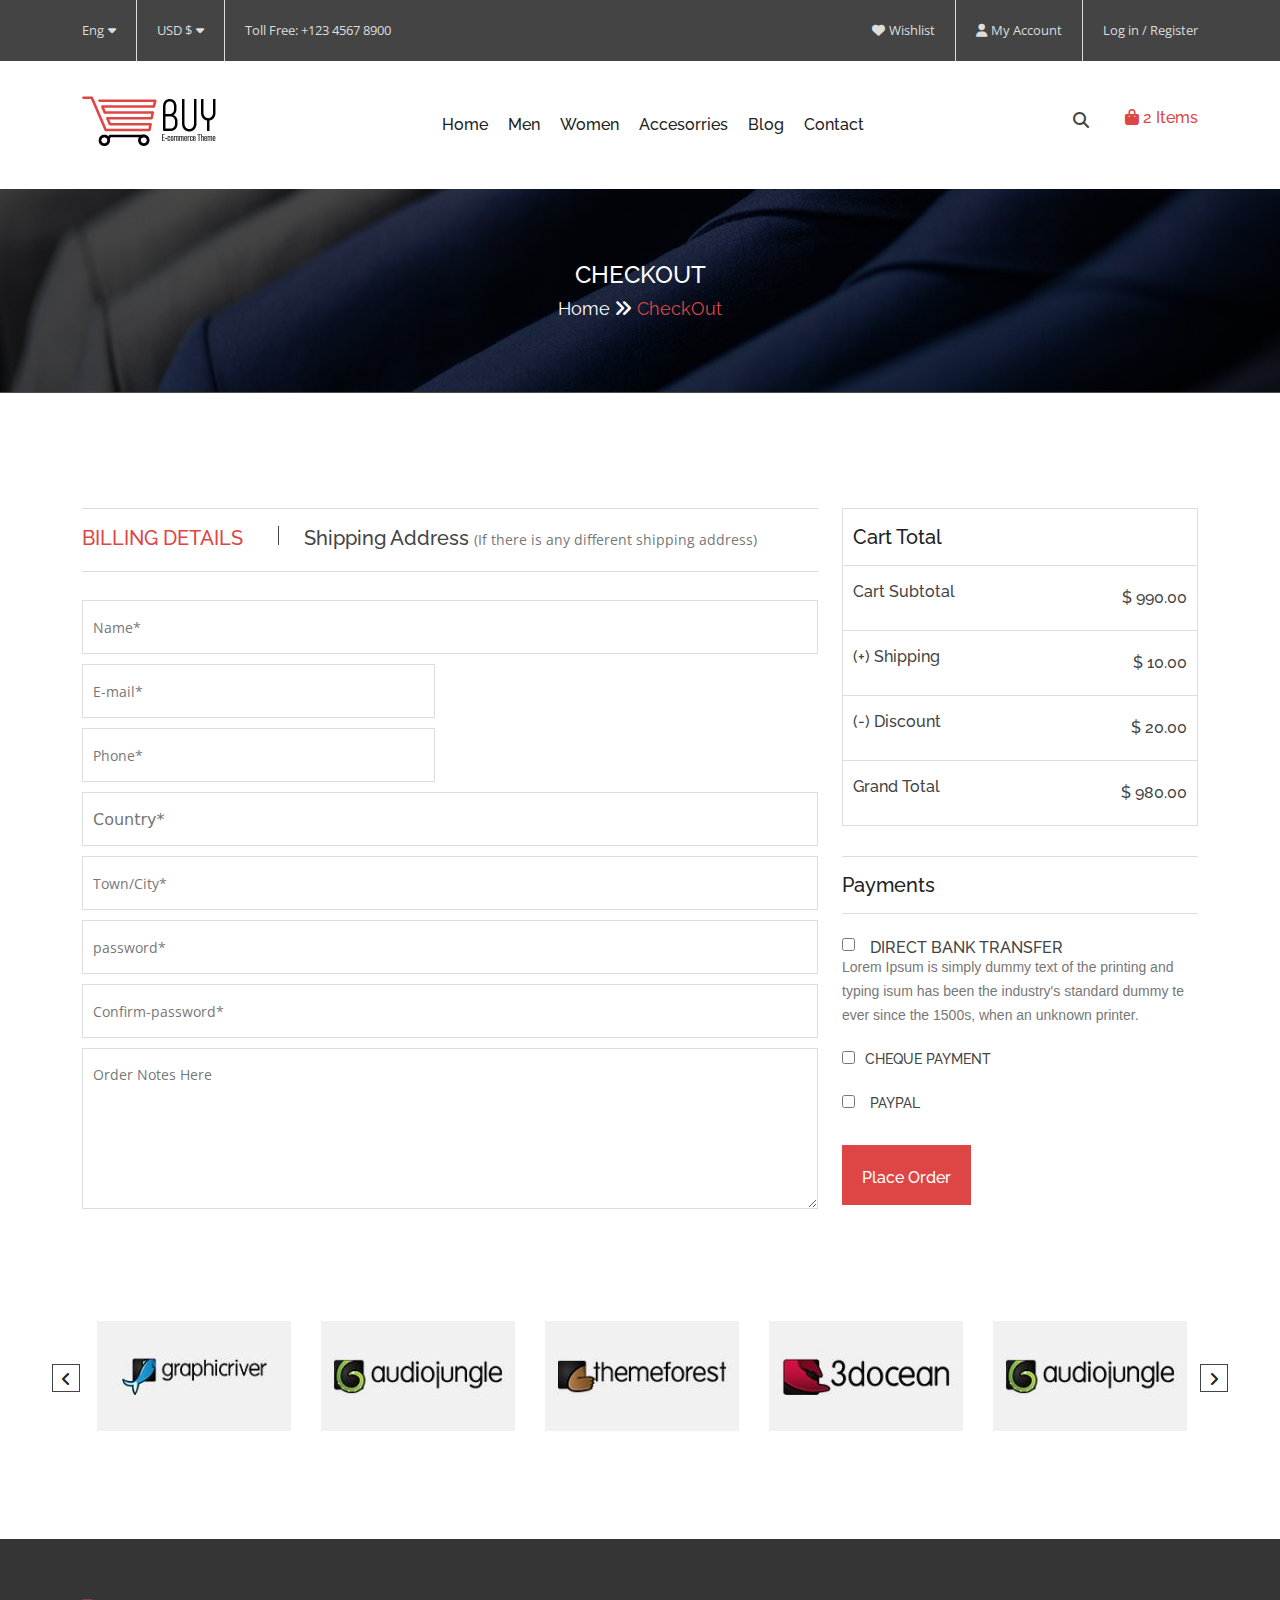
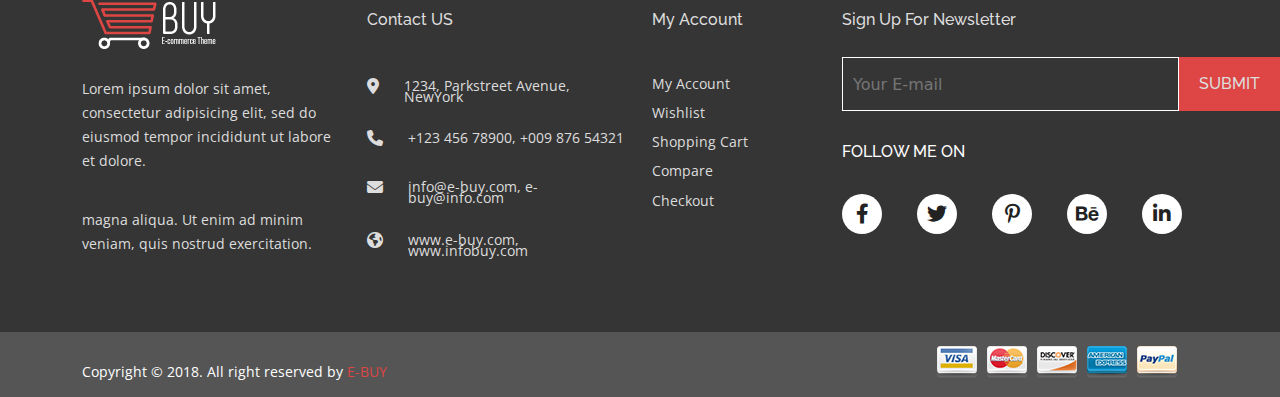
<file: checkout.html>
<!DOCTYPE html>
<html lang="en">
<head>
  <meta charset="UTF-8">
  <meta http-equiv="X-UA-Compatible" content="IE=edge">
  <meta name="viewport" content="width=device-width, initial-scale=1.0">
  <title>Checkout</title>
  <!-- GOOGLE FONTS LINK START -->
  <link rel="preconnect" href="https://fonts.googleapis.com">
  <link rel="preconnect" href="https://fonts.gstatic.com" crossorigin>
  <link href="https://fonts.googleapis.com/css2?family=Open+Sans:ital,wght@0,300;0,400;0,500;0,600;0,700;0,800;1,300;1,400;1,500;1,600;1,700;1,800&family=Raleway:wght@100;200;300;400;500;600;700;800;900&display=swap" rel="stylesheet">
  <!-- GOOGLE FONTS LINK END -->
  <!-- CSS LINK START -->
  <link rel="stylesheet" href="css/all.min.css">
  <link rel="stylesheet" href="css/slick.css">
  <link rel="stylesheet" href="css/bootstrap.min.css">
  <link rel="stylesheet" href="css/style.css">
  <!-- CSS LINK END -->
</head>
<body>
  <!-- ==================
    HEADER PART START
  =================== -->
  <section id="header">
    <div class="container">
      <div class="header-text-wrapper">
        <div class="header-left-text">
          <ul>
            <li>
              <a href="">Eng<i class="fa-solid fa-caret-down"></i></a>
            </li>
            <li>
              <a href="">USD $<i class="fa-solid fa-caret-down"></i></a>
            </li>
            <li>
              <a href="">Toll Free: +123 4567 8900</a>
            </li>
          </ul>
        </div>
        <div class="header-right-text">
          <ul>
            <li>
              <a href=""><i class="fa-solid fa-heart"></i>Wishlist</a>
            </li>
            <li>
              <a href=""><i class="fa-solid fa-user"></i>My Account</a>
            </li>
            <li>
              <a href="">Log in / Register</a>
            </li>
          </ul>
        </div>
      </div>
    </div>
  </section>
  <!-- ==================
    HEADER PART END
  =================== -->
  <!-- ==================
    NAVBAR PART START
  =================== -->
  <nav class="navbar navbar-expand-lg">
    <div class="container">
      <a class="navbar-brand" href="#">
        <img src="images/logo.png" alt="logo">
      </a>
      <div class="collapse navbar-collapse" id="navbarSupportedContent">
        <ul class="navbar-nav m-auto mb-2 mb-lg-0">
          <li class="nav-item">
            <a class="nav-link active" aria-current="page" href="index.html">Home</a>
          </li>
          <li class="nav-item">
            <a class="nav-link active" aria-current="page" href="about.html">Men</a>
          </li>
          <li class="nav-item">
            <a class="nav-link active" aria-current="page" href="shopping.html">Women</a>
          </li>
          <li class="nav-item">
            <a class="nav-link active" aria-current="page" href="product.html"> Accesorries</a>
          </li>
          <li class="nav-item">
            <a class="nav-link active" aria-current="page" href="checkout.html">Blog</a>
          </li>
          <li class="nav-item">
            <a class="nav-link active" aria-current="page" href="contact.html">Contact</a>
          </li>
        </ul>
      </div>
      <div class="navbar-right-part">
        <div class="navbar-right-icon">
          <i class="fa-solid fa-magnifying-glass"></i>
        </div>
        <div class="navbar-right-text">
          <h6><i class="fa-solid fa-bag-shopping"></i>2 Items</h6>
        </div>
      </div>
    </div>
  </nav>
  <!-- ==================
    NAVBAR PART END
  =================== -->
    <!-- =================
    BANNER PART START
  =================== -->
  <section id="banner">
    <div class="container">
      <div class="row">
        <div class="col-lg-2 m-auto">
          <div class="banner-text text-center">
            <h1>CHECKOUT</h1>
            <h4>Home<i class="fa-solid fa-angles-right"></i> <span>CheckOut</span></h4>
          </div>
        </div>
      </div>
    </div>
  </section>
  <!-- =================
    BANNER PART END
  =================== -->
    <!-- ===================
     ADDRESS PART START
  ===================== -->
  <section id="address">
    <div class="container">
      <div class="row">
        <div class="col-lg-8">
          <div class="address-form-text">
            <h4>BILLING DETAILS <span class="one">Shipping Address <span class="two">(If there is any different shipping address)</span></span></h4>
            <div class="address-form">
              <form action="">
                <div class="address-name">
                  <input type="text" placeholder="Name*">
                </div>
                <div class="address-email">
                  <input class="email" type="email" placeholder="E-mail*">
                  <input type="tel" placeholder="Phone*">
                </div>
                <div class="address-country">
                  <input type="text" placeholder="Country*">
                </div>
                <div class="address-town">
                  <input type="text" placeholder="Town/City*">
                </div>
                <div class="address-password">
                  <input type="password" placeholder="password*">
                </div>
                <div class="address-confirm-password">
                  <input type="password" placeholder="Confirm-password*">
                </div>
                <div class="address-note">
                  <textarea name="" id="" cols="30" rows="6" placeholder="Order Notes Here"></textarea>
                </div>
              </form>
            </div>
          </div>
        </div>
        <div class="col-lg-4">
          <div class="total-part">
            <div class="total-title">
              <h4>Cart Total</h4>
            </div>
            <div class="total-item">
              <h5>Cart Subtotal</h5>
              <p>$ 990.00</p>
            </div>
            <div class="total-item">
              <h5>(+) Shipping</h5>
              <p>$ 10.00</p>
            </div>
            <div class="total-item">
              <h5>(-) Discount</h5>
              <p>$ 20.00</p>
            </div>
            <div class="total-item">
              <h5>Grand Total</h5>
              <p>$ 980.00</p>
            </div>
          </div>
          <div class="payment-part">
            <div class="payment-text">
              <h2>Payments</h2>
            </div>
            <div class="payment-form">
              <form action="">
                <div class="payment-text">
                  <div class="bank-transfer">
                    <input type="checkbox">
                    <h4>DIRECT BANK TRANSFER</h4>
                  </div>
                  <p>Lorem Ipsum is simply dummy text of the printing and typing isum has been the industry's standard dummy te ever since the 1500s, when an unknown printer.</p>
                  <div class="cheque-text">
                    <input type="checkbox"><span>CHEQUE PAYMENT</span>
                  </div>
                  <div class="payal-text">
                    <input type="checkbox"><span>PAYPAL</span>
                  </div>
                  <div class="payment-btn">
                    <button>Place Order</button>
                  </div>
                </div>
              </form>
            </div>
          </div>
        </div>
      </div>
    </div>
  </section>
  <!-- ===================
     ADDRESS PART END
  ===================== -->
       <!-- =================
    PARTNER PART START
  =================== -->
  <section id="partner">
    <div class="container">
      <div class="partner-slider-wrapper">
        <div class="partner-slider">
          <div class="partner-img">
            <img src="images/about/partner1.jpg" alt="partner1">
          </div>
          <div class="partner-img">
            <img src="images/about/partner2.jpg" alt="partner2">
          </div>
          <div class="partner-img">
            <img src="images/about/partner3.jpg" alt="partner3">
          </div>
          <div class="partner-img">
            <img src="images/about/partner4.jpg" alt="partner4">
          </div>
          <div class="partner-img">
            <img src="images/about/partner5.jpg" alt="partner5">
          </div>
          <div class="partner-img">
            <img src="images/about/partner3.jpg" alt="partner3">
          </div>
        </div>
        <div class="partner-icon">
          <i class="fa-solid fa-angle-left left"></i>
          <i class="fa-solid fa-angle-right right"></i>
        </div>
      </div>
    </div>
  </section>
  <!-- =================
    PARTNER PART END
  =================== -->
  <!-- ==================
     FOOTER PART START
  =================== -->
  <section id="footer">
    <div class="footer-top">
      <div class="container">
        <div class="row">
          <div class="col-lg-3">
            <div class="footer-logo-part">
              <div class="footer-logo">
                <img src="images/footer-logo.png" alt="logo">
              </div>
              <div class="footer-logo-text">
                <p>Lorem ipsum dolor sit amet, consectetur adipisicing elit, sed do eiusmod tempor incididunt ut labore et dolore.

                  <span>magna aliqua. Ut enim ad minim veniam, quis nostrud exercitation.</span>
                  </p>
              </div>
            </div>
          </div>

          <div class="col-lg-3">
            <div class="footer-contact-part">
              <div class="footer-contact-text">
                <h3>Contact US</h3>
                <div class="contact-icon-text">
                  <div class="footer-contact-icon">
                    <i class="fa-solid fa-location-dot"></i>
                  </div>
                  <div class="footer-contact-icon-text">
                    <h6>1234, Parkstreet Avenue, NewYork</h6>
                  </div>
                </div>
                <div class="contact-icon-text">
                  <div class="footer-contact-icon">
                    <i class="fa-solid fa-phone"></i>
                  </div>
                  <div class="footer-contact-icon-text">
                    <h6>+123 456 78900, +009 876 54321</h6>
                  </div>
                </div>
                <div class="contact-icon-text">
                  <div class="footer-contact-icon">
                    <i class="fa-solid fa-envelope"></i>
                  </div>
                  <div class="footer-contact-icon-text">
                    <h6>info@e-buy.com, e-buy@info.com</h6>
                  </div>
                </div>
                <div class="contact-icon-text">
                  <div class="footer-contact-icon">
                    <i class="fa-solid fa-earth-americas"></i>
                  </div>
                  <div class="footer-contact-icon-text">
                    <h6>www.e-buy.com, www.infobuy.com</h6>
                  </div>
                </div>
              </div>
            </div>
          </div>

          <div class="col-lg-2">
            <div class="footer-account-part">
              <div class="footer-account-text">
                <h3>My Account</h3>
                <div class="footer-account-item">
                  <a href="">My Account</a>
                  <a href="">Wishlist</a>
                  <a href="">Shopping Cart</a>
                  <a href="">Compare</a>
                  <a href="">Checkout</a>
                </div>
              </div>
            </div>
          </div>

          <div class="col-lg-4">
            <div class="footer-sign-up">
              <div class="footer-sing-up-text">
                <h3>Sign Up For Newsletter</h3>
                <div class="sing-up-form">
                  <form action="">
                    <div class="sing-up-email-btn">
                      <div class="sign-up-email">
                        <input type="text" placeholder="Your E-mail">
                      </div>
                      <div class="sign-up-btn">
                        <button type="submit">SUBMIT</button>
                      </div>
                    </div>
                  </form>
                </div>
              </div>
              <div class="follow-item">
                <div class="follow-text">
                  <h3>Follow me on</h3>
                </div>
                <div class="follow-icon">
                  <a href=""><i class="fa-brands fa-facebook-f"></i></a>
                  <a href=""><i class="fa-brands fa-twitter"></i></a>
                  <a href=""><i class="fa-brands fa-pinterest-p"></i></a>
                  <a href=""><i class="fa-brands fa-behance"></i></a>
                  <a href=""><i class="fa-brands fa-linkedin-in"></i></a>
                </div>
              </div>
            </div>
          </div>
        </div>
      </div>
    </div>
    <div class="footer-bottom">
      <div class="container">
        <div class="row copyright">
          <div class="col-lg-4">
            <div class="copyright-part">
              <p>Copyright &#169; 2018. All right reserved by <span>E-BUY</span></p>
            </div>
          </div>

          <div class="col-lg-3 ms-auto">
            <div class="payment-card">
              <img src="images/payment.png" alt="card">
            </div>
          </div>
        </div>
      </div>
    </div>
  </section>
  <!-- ==================
      FOOTER PART END
  =================== -->
    <!-- top button start -->
    <div class="scroll-button">
      <i class="fa-sharp fa-solid fa-angle-up"></i>
    </div>
    <!-- top button end -->


  <!-- JS LINK START -->
  <script src="js/jquery-1.12.4.min.js"></script>
  <script src="js/slick.min.js"></script>
  <script src="js/waypoints.min.js"></script>
  <script src="js/jquery.counterup.min.js"></script>
  <script src="js/bootstrap.bundle.min.js"></script>
  <script src="js/script.js"></script>
  <!-- JS LINK END -->
</body>
</html>
</file>
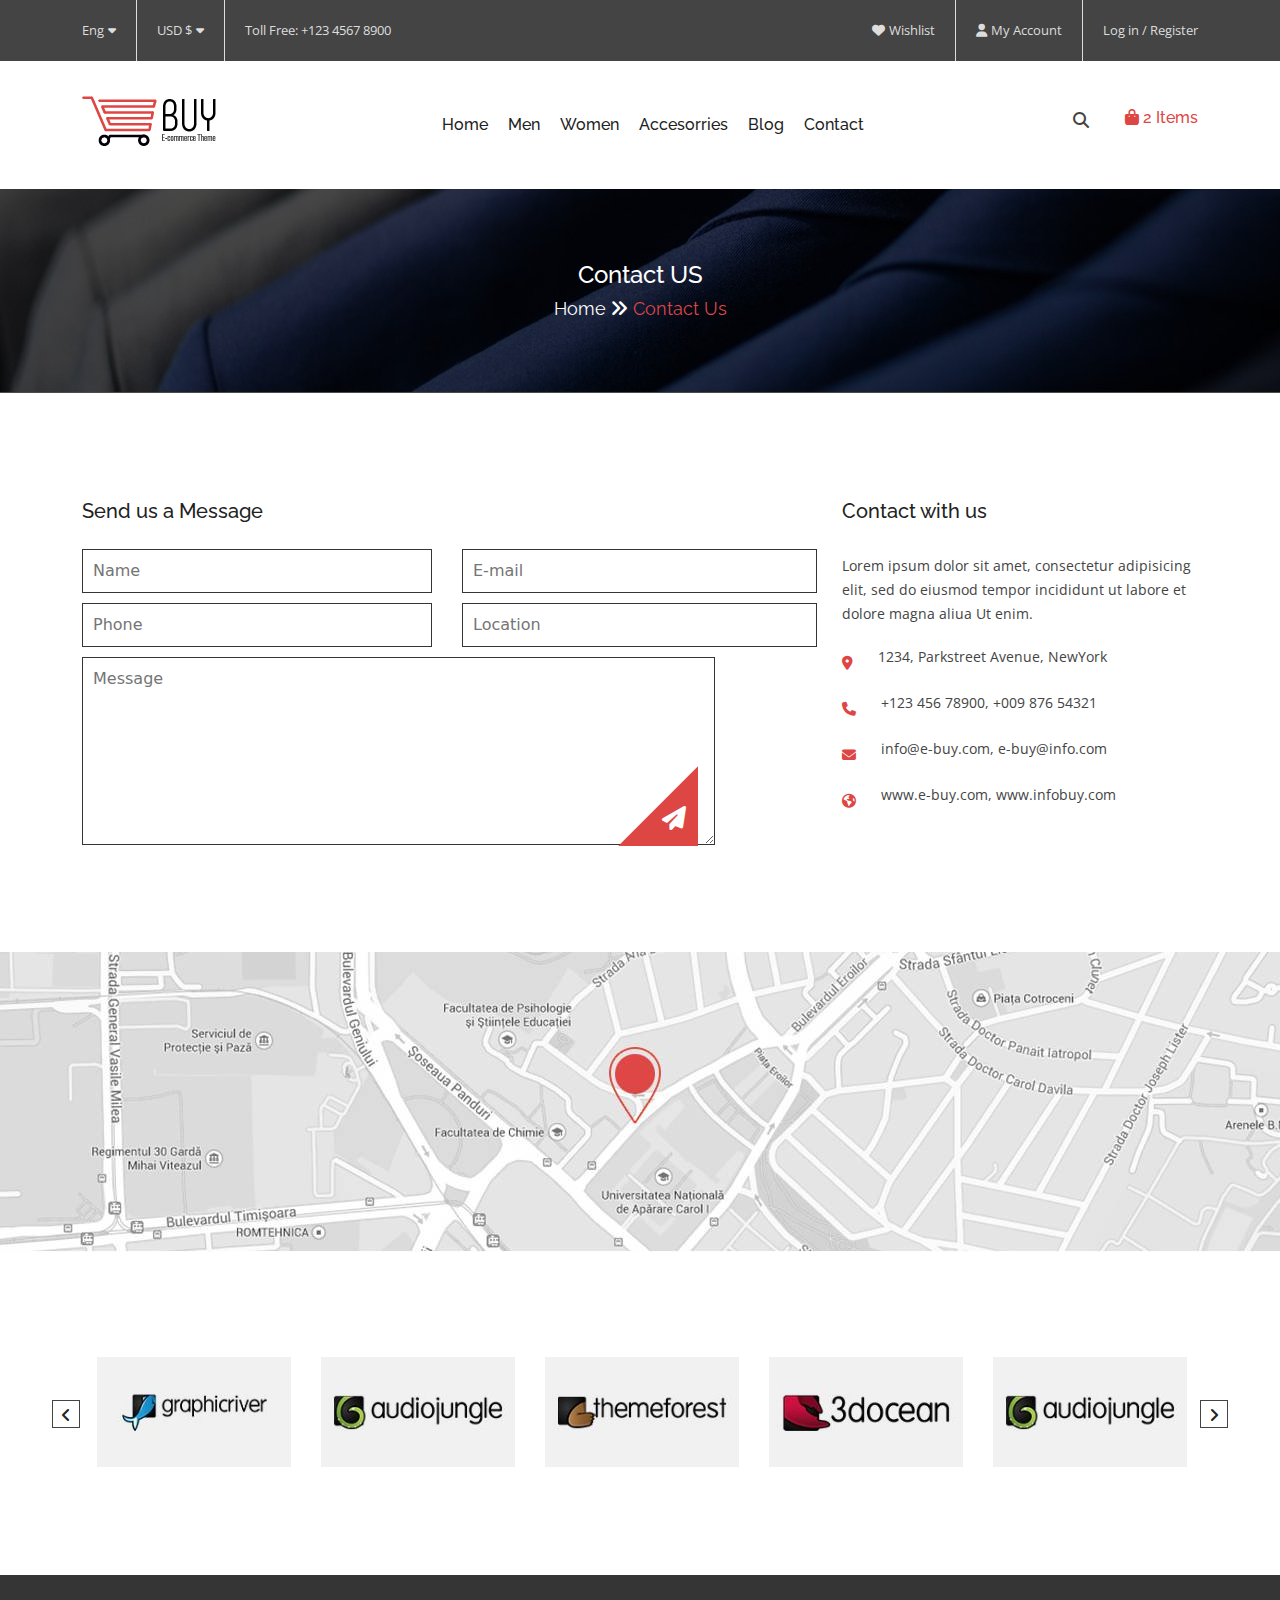
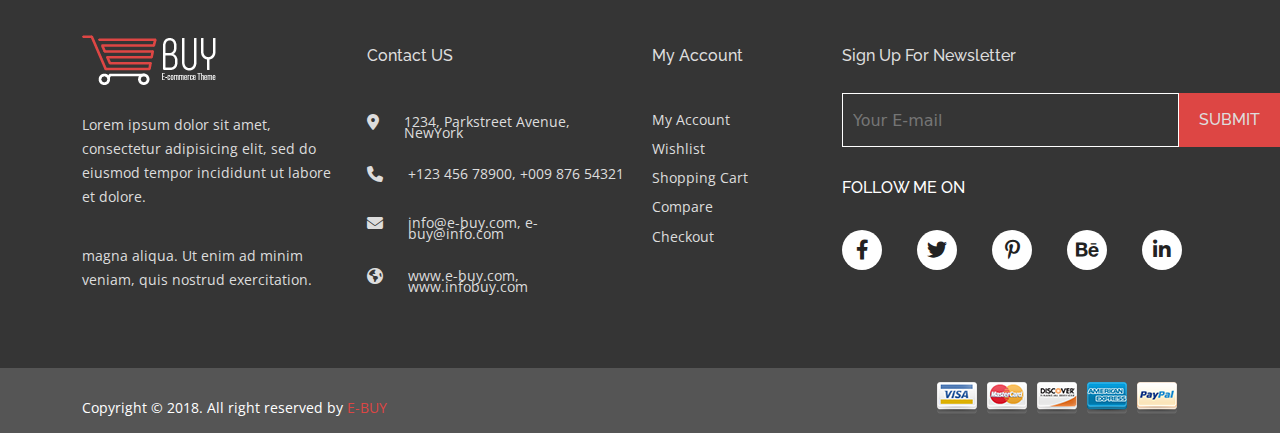
<file: contact.html>
<!DOCTYPE html>
<html lang="en">
<head>
  <meta charset="UTF-8">
  <meta http-equiv="X-UA-Compatible" content="IE=edge">
  <meta name="viewport" content="width=device-width, initial-scale=1.0">
  <title>contact</title>
  <!-- GOOGLE FONTS LINK START -->
  <link rel="preconnect" href="https://fonts.googleapis.com">
  <link rel="preconnect" href="https://fonts.gstatic.com" crossorigin>
  <link href="https://fonts.googleapis.com/css2?family=Open+Sans:ital,wght@0,300;0,400;0,500;0,600;0,700;0,800;1,300;1,400;1,500;1,600;1,700;1,800&family=Raleway:wght@100;200;300;400;500;600;700;800;900&display=swap" rel="stylesheet">
  <!-- GOOGLE FONTS LINK END -->
  <!-- CSS LINK START -->
  <link rel="stylesheet" href="css/all.min.css">
  <link rel="stylesheet" href="css/slick.css">
  <link rel="stylesheet" href="css/bootstrap.min.css">
  <link rel="stylesheet" href="css/style.css">
  <!-- CSS LINK END -->
</head>
<body>
  <!-- ==================
    HEADER PART START
  =================== -->
  <section id="header">
    <div class="container">
      <div class="header-text-wrapper">
        <div class="header-left-text">
          <ul>
            <li>
              <a href="">Eng<i class="fa-solid fa-caret-down"></i></a>
            </li>
            <li>
              <a href="">USD $<i class="fa-solid fa-caret-down"></i></a>
            </li>
            <li>
              <a href="">Toll Free: +123 4567 8900</a>
            </li>
          </ul>
        </div>
        <div class="header-right-text">
          <ul>
            <li>
              <a href=""><i class="fa-solid fa-heart"></i>Wishlist</a>
            </li>
            <li>
              <a href=""><i class="fa-solid fa-user"></i>My Account</a>
            </li>
            <li>
              <a href="">Log in / Register</a>
            </li>
          </ul>
        </div>
      </div>
    </div>
  </section>
  <!-- ==================
    HEADER PART END
  =================== -->
  <!-- ==================
    NAVBAR PART START
  =================== -->
  <nav class="navbar navbar-expand-lg">
    <div class="container">
      <a class="navbar-brand" href="#">
        <img src="images/logo.png" alt="logo">
      </a>
      <div class="collapse navbar-collapse" id="navbarSupportedContent">
        <ul class="navbar-nav m-auto mb-2 mb-lg-0">
          <li class="nav-item">
            <a class="nav-link active" aria-current="page" href="index.html">Home</a>
          </li>
          <li class="nav-item">
            <a class="nav-link active" aria-current="page" href="about.html">Men</a>
          </li>
          <li class="nav-item">
            <a class="nav-link active" aria-current="page" href="shopping.html">Women</a>
          </li>
          <li class="nav-item">
            <a class="nav-link active" aria-current="page" href="product.html"> Accesorries</a>
          </li>
          <li class="nav-item">
            <a class="nav-link active" aria-current="page" href="checkout.html">Blog</a>
          </li>
          <li class="nav-item">
            <a class="nav-link active" aria-current="page" href="contact.html">Contact</a>
          </li>
        </ul>
      </div>
      <div class="navbar-right-part">
        <div class="navbar-right-icon">
          <i class="fa-solid fa-magnifying-glass"></i>
        </div>
        <div class="navbar-right-text">
          <h6><i class="fa-solid fa-bag-shopping"></i>2 Items</h6>
        </div>
      </div>
    </div>
  </nav>
  <!-- ==================
    NAVBAR PART END
  =================== -->
     <!-- =================
    BANNER PART START
  =================== -->
  <section id="banner">
    <div class="container">
      <div class="row">
        <div class="col-lg-3 m-auto">
          <div class="banner-text text-center">
            <h1>Contact US</h1>
            <h4>Home<i class="fa-solid fa-angles-right"></i> <span>Contact Us</span></h4>
          </div>
        </div>
      </div>
    </div>
  </section>
  <!-- =================
    BANNER PART END
  =================== -->
  <!-- ==================
     MESSAGE PART START
  ==================== -->
  <section id="message">
    <div class="container">
      <div class="row">
        <div class="col-lg-8">
          <div class="message-left-text">
            <h3>Send us a Message</h3>
            <div class="message-left-form">
              <form action="">
                <div class="message-name-email">
                  <div class="message-name">
                    <input type="text" placeholder="Name">
                  </div>
                  <div class="message-email">
                    <input type="email" placeholder="E-mail">
                  </div>
                </div>
                <div class="message-phone-location">
                  <div class="message-phone">
                    <input type="text" placeholder="Phone">
                  </div>
                  <div class="message-location">
                    <input type="text" placeholder="Location">
                  </div>
                </div>
                <div class="message-messagebox">
                  <textarea name="" id="" cols="30" rows="7" placeholder="Message"></textarea>
                  <div class="msg-icon-shape">
                    <i class="fa-solid fa-paper-plane"></i>
                  </div>
                </div>
              </form>
            </div>
          </div>
        </div>
        <div class="col-lg-4">
          <div class="message-right-text">
            <h3>Contact with us</h3>
            <p>Lorem ipsum dolor sit amet, consectetur adipisicing elit, sed do eiusmod tempor incididunt ut labore et dolore magna aliua Ut enim.</p>
            <div class="message-right-icon-text">
              <div class="message-right-icon">
                <i class="fa-solid fa-location-dot"></i>
              </div>
              <div class="icon-text">
                <h6>1234, Parkstreet Avenue, NewYork</h6>
              </div>
            </div>
            <div class="message-right-icon-text">
              <div class="message-right-icon">
                <i class="fa-solid fa-phone"></i>
              </div>
              <div class="icon-text">
                <h6>+123 456 78900, +009 876 54321</h6>
              </div>
            </div>
            <div class="message-right-icon-text">
              <div class="message-right-icon">
                <i class="fa-solid fa-envelope"></i>
              </div>
              <div class="icon-text">
                <h6>info@e-buy.com, e-buy@info.com</h6>
              </div>
            </div>
            <div class="message-right-icon-text">
              <div class="message-right-icon">
                <i class="fa-solid fa-earth-americas"></i>
              </div>
              <div class="icon-text">
                <h6>www.e-buy.com, www.infobuy.com</h6>
              </div>
            </div>
          </div>
        </div>
      </div>
    </div>
  </section>
  <!-- ==================
     MESSAGE PART END
  ==================== -->
  <!-- ==================
     MAP PART START
  ==================== -->
  <section id="map"></section>
     <!-- =================
    PARTNER PART START
  =================== -->
  <section id="partner">
    <div class="container">
      <div class="partner-slider-wrapper">
        <div class="partner-slider">
          <div class="partner-img">
            <img src="images/about/partner1.jpg" alt="partner1">
          </div>
          <div class="partner-img">
            <img src="images/about/partner2.jpg" alt="partner2">
          </div>
          <div class="partner-img">
            <img src="images/about/partner3.jpg" alt="partner3">
          </div>
          <div class="partner-img">
            <img src="images/about/partner4.jpg" alt="partner4">
          </div>
          <div class="partner-img">
            <img src="images/about/partner5.jpg" alt="partner5">
          </div>
          <div class="partner-img">
            <img src="images/about/partner3.jpg" alt="partner3">
          </div>
        </div>
        <div class="partner-icon">
          <i class="fa-solid fa-angle-left left"></i>
          <i class="fa-solid fa-angle-right right"></i>
        </div>
      </div>
    </div>
  </section>
  <!-- =================
    PARTNER PART END
  =================== -->
  <!-- ==================
     FOOTER PART START
  =================== -->
  <section id="footer">
    <div class="footer-top">
      <div class="container">
        <div class="row">
          <div class="col-lg-3">
            <div class="footer-logo-part">
              <div class="footer-logo">
                <img src="images/footer-logo.png" alt="logo">
              </div>
              <div class="footer-logo-text">
                <p>Lorem ipsum dolor sit amet, consectetur adipisicing elit, sed do eiusmod tempor incididunt ut labore et dolore.

                  <span>magna aliqua. Ut enim ad minim veniam, quis nostrud exercitation.</span>
                  </p>
              </div>
            </div>
          </div>

          <div class="col-lg-3">
            <div class="footer-contact-part">
              <div class="footer-contact-text">
                <h3>Contact US</h3>
                <div class="contact-icon-text">
                  <div class="footer-contact-icon">
                    <i class="fa-solid fa-location-dot"></i>
                  </div>
                  <div class="footer-contact-icon-text">
                    <h6>1234, Parkstreet Avenue, NewYork</h6>
                  </div>
                </div>
                <div class="contact-icon-text">
                  <div class="footer-contact-icon">
                    <i class="fa-solid fa-phone"></i>
                  </div>
                  <div class="footer-contact-icon-text">
                    <h6>+123 456 78900, +009 876 54321</h6>
                  </div>
                </div>
                <div class="contact-icon-text">
                  <div class="footer-contact-icon">
                    <i class="fa-solid fa-envelope"></i>
                  </div>
                  <div class="footer-contact-icon-text">
                    <h6>info@e-buy.com, e-buy@info.com</h6>
                  </div>
                </div>
                <div class="contact-icon-text">
                  <div class="footer-contact-icon">
                    <i class="fa-solid fa-earth-americas"></i>
                  </div>
                  <div class="footer-contact-icon-text">
                    <h6>www.e-buy.com, www.infobuy.com</h6>
                  </div>
                </div>
              </div>
            </div>
          </div>

          <div class="col-lg-2">
            <div class="footer-account-part">
              <div class="footer-account-text">
                <h3>My Account</h3>
                <div class="footer-account-item">
                  <a href="">My Account</a>
                  <a href="">Wishlist</a>
                  <a href="">Shopping Cart</a>
                  <a href="">Compare</a>
                  <a href="">Checkout</a>
                </div>
              </div>
            </div>
          </div>

          <div class="col-lg-4">
            <div class="footer-sign-up">
              <div class="footer-sing-up-text">
                <h3>Sign Up For Newsletter</h3>
                <div class="sing-up-form">
                  <form action="">
                    <div class="sing-up-email-btn">
                      <div class="sign-up-email">
                        <input type="text" placeholder="Your E-mail">
                      </div>
                      <div class="sign-up-btn">
                        <button type="submit">SUBMIT</button>
                      </div>
                    </div>
                  </form>
                </div>
              </div>
              <div class="follow-item">
                <div class="follow-text">
                  <h3>Follow me on</h3>
                </div>
                <div class="follow-icon">
                  <a href=""><i class="fa-brands fa-facebook-f"></i></a>
                  <a href=""><i class="fa-brands fa-twitter"></i></a>
                  <a href=""><i class="fa-brands fa-pinterest-p"></i></a>
                  <a href=""><i class="fa-brands fa-behance"></i></a>
                  <a href=""><i class="fa-brands fa-linkedin-in"></i></a>
                </div>
              </div>
            </div>
          </div>
        </div>
      </div>
    </div>
    <div class="footer-bottom">
      <div class="container">
        <div class="row copyright">
          <div class="col-lg-4">
            <div class="copyright-part">
              <p>Copyright &#169; 2018. All right reserved by <span>E-BUY</span></p>
            </div>
          </div>

          <div class="col-lg-3 ms-auto">
            <div class="payment-card">
              <img src="images/payment.png" alt="card">
            </div>
          </div>
        </div>
      </div>
    </div>
  </section>
  <!-- ==================
      FOOTER PART END
  =================== -->
    <!-- top button start -->
    <div class="scroll-button">
      <i class="fa-sharp fa-solid fa-angle-up"></i>
    </div>
    <!-- top button end -->


  <!-- JS LINK START -->
  <script src="js/jquery-1.12.4.min.js"></script>
  <script src="js/slick.min.js"></script>
  <script src="js/waypoints.min.js"></script>
  <script src="js/jquery.counterup.min.js"></script>
  <script src="js/bootstrap.bundle.min.js"></script>
  <script src="js/script.js"></script>
  <!-- JS LINK END -->
</body>
</html>
</file>
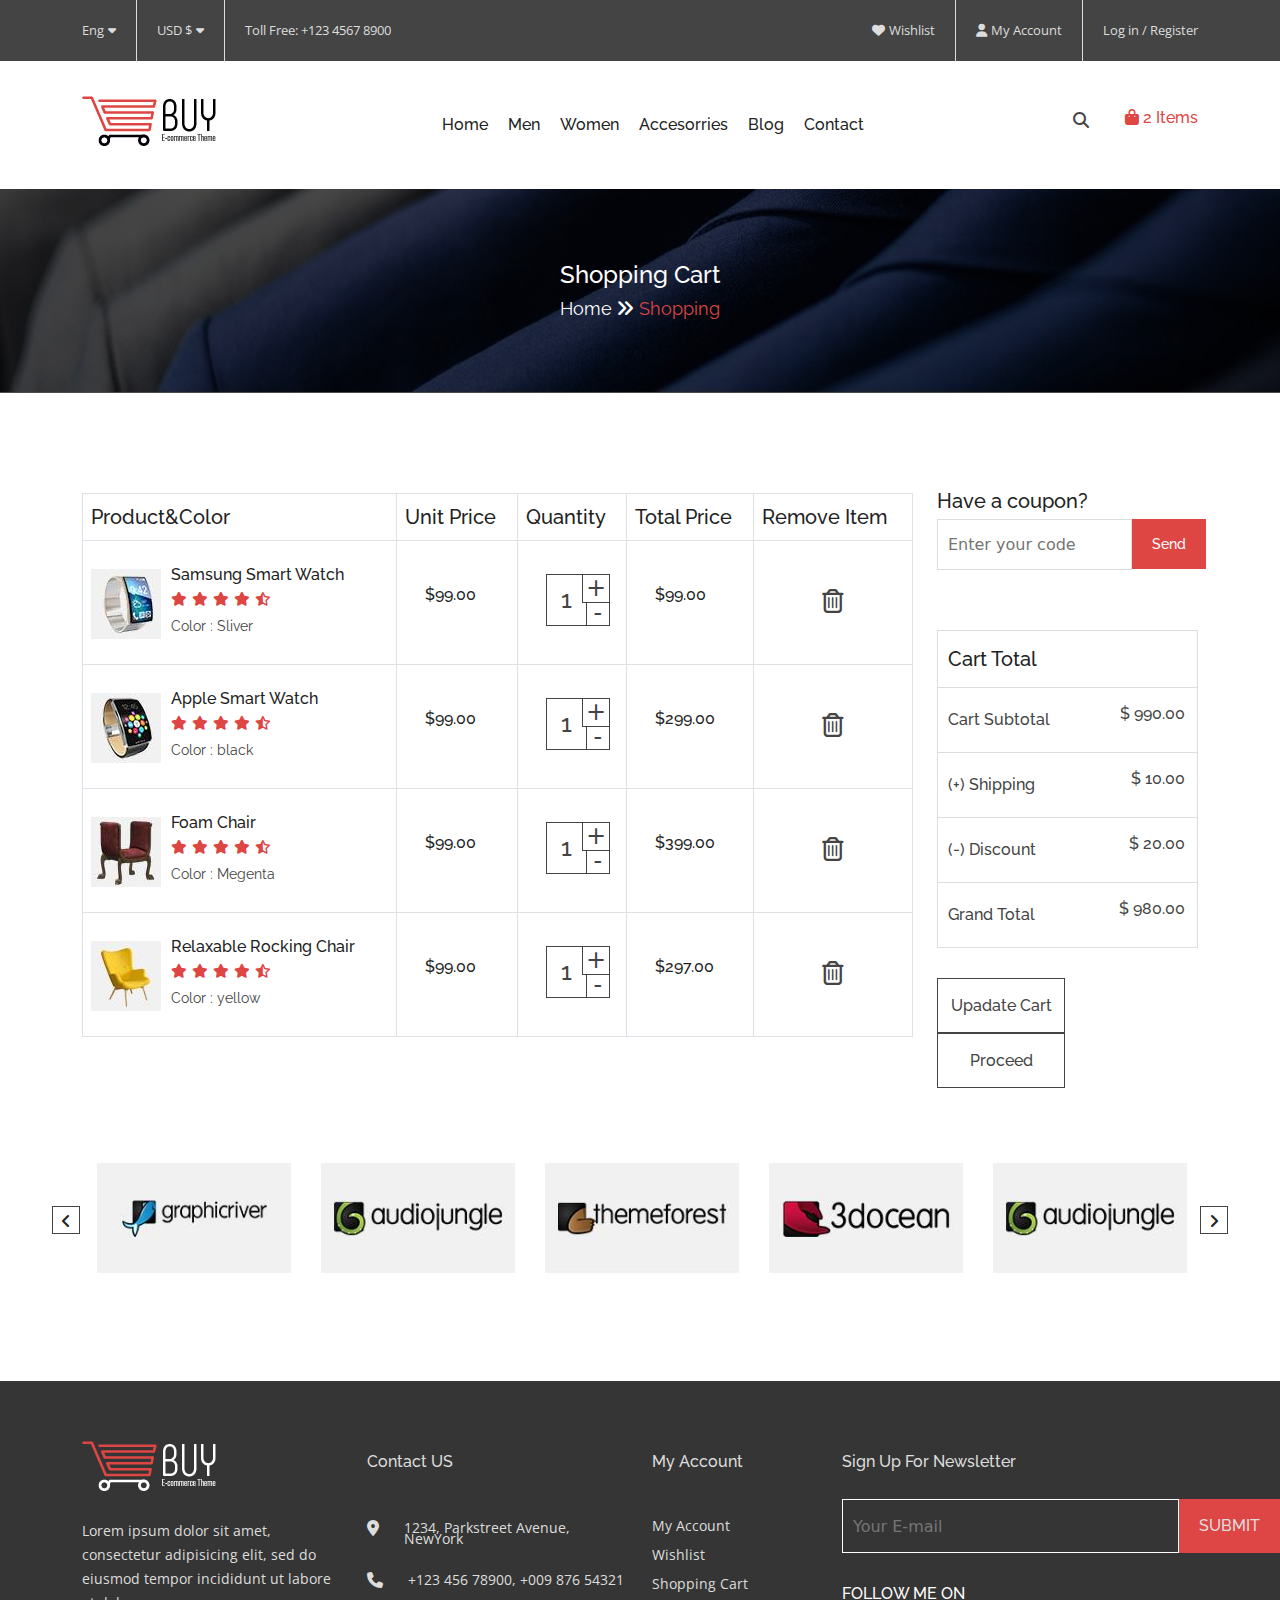
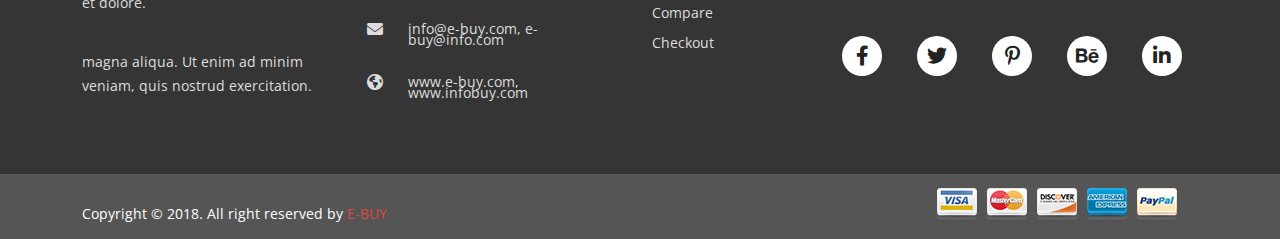
<file: shopping.html>
<!DOCTYPE html>
<html lang="en">
<head>
  <meta charset="UTF-8">
  <meta http-equiv="X-UA-Compatible" content="IE=edge">
  <meta name="viewport" content="width=device-width, initial-scale=1.0">
  <title>shopping</title>
  <!-- GOOGLE FONTS LINK START -->
  <link rel="preconnect" href="https://fonts.googleapis.com">
  <link rel="preconnect" href="https://fonts.gstatic.com" crossorigin>
  <link href="https://fonts.googleapis.com/css2?family=Open+Sans:ital,wght@0,300;0,400;0,500;0,600;0,700;0,800;1,300;1,400;1,500;1,600;1,700;1,800&family=Raleway:wght@100;200;300;400;500;600;700;800;900&display=swap" rel="stylesheet">
  <!-- GOOGLE FONTS LINK END -->
  <!-- CSS LINK START -->
  <link rel="stylesheet" href="css/all.min.css">
  <link rel="stylesheet" href="css/slick.css">
  <link rel="stylesheet" href="css/bootstrap.min.css">
  <link rel="stylesheet" href="css/style.css">
  <!-- CSS LINK END -->
</head>
<body>
  <!-- ==================
    HEADER PART START
  =================== -->
  <section id="header">
    <div class="container">
      <div class="header-text-wrapper">
        <div class="header-left-text">
          <ul>
            <li>
              <a href="">Eng<i class="fa-solid fa-caret-down"></i></a>
            </li>
            <li>
              <a href="">USD $<i class="fa-solid fa-caret-down"></i></a>
            </li>
            <li>
              <a href="">Toll Free: +123 4567 8900</a>
            </li>
          </ul>
        </div>
        <div class="header-right-text">
          <ul>
            <li>
              <a href=""><i class="fa-solid fa-heart"></i>Wishlist</a>
            </li>
            <li>
              <a href=""><i class="fa-solid fa-user"></i>My Account</a>
            </li>
            <li>
              <a href="">Log in / Register</a>
            </li>
          </ul>
        </div>
      </div>
    </div>
  </section>
  <!-- ==================
    HEADER PART END
  =================== -->
  <!-- ==================
    NAVBAR PART START
  =================== -->
  <nav class="navbar navbar-expand-lg">
    <div class="container">
      <a class="navbar-brand" href="#">
        <img src="images/logo.png" alt="logo">
      </a>
      <div class="collapse navbar-collapse" id="navbarSupportedContent">
        <ul class="navbar-nav m-auto mb-2 mb-lg-0">
          <li class="nav-item">
            <a class="nav-link active" aria-current="page" href="index.html">Home</a>
          </li>
          <li class="nav-item">
            <a class="nav-link active" aria-current="page" href="about.html">Men</a>
          </li>
          <li class="nav-item">
            <a class="nav-link active" aria-current="page" href="shopping.html">Women</a>
          </li>
          <li class="nav-item">
            <a class="nav-link active" aria-current="page" href="product.html"> Accesorries</a>
          </li>
          <li class="nav-item">
            <a class="nav-link active" aria-current="page" href="checkout.html">Blog</a>
          </li>
          <li class="nav-item">
            <a class="nav-link active" aria-current="page" href="contact.html">Contact</a>
          </li>
        </ul>
      </div>
      <div class="navbar-right-part">
        <div class="navbar-right-icon">
          <i class="fa-solid fa-magnifying-glass"></i>
        </div>
        <div class="navbar-right-text">
          <h6><i class="fa-solid fa-bag-shopping"></i>2 Items</h6>
        </div>
      </div>
    </div>
  </nav>
  <!-- ==================
    NAVBAR PART END
  =================== -->
    <!-- ===================
    =================
    BANNER PART START
  =================== -->
  <section id="banner">
    <div class="container">
      <div class="row">
        <div class="col-lg-3 m-auto">
          <div class="banner-text text-center">
            <h1>Shopping Cart</h1>
            <h4>Home<i class="fa-solid fa-angles-right"></i> <span>Shopping</span></h4>
          </div>
        </div>
      </div>
    </div>
  </section>
  <!-- =================
    BANNER PART END
  =================== -->
      <!-- TABLE part start -->
      <section id="box-part">
        <div class="container">
          <div class="row">
            <div class="col-lg-9">
              <table class="table table-bordered">
                <thead>
                  <tr>
                    <th>product&color</th>
                    <th>unit price</th>
                    <th>Quantity</th>
                    <th>Total price</th>
                    <th>Remove item</th>
                  </tr>
                </thead>
                <tbody>
                  <tr>
                    <td>
                    <div class="table-img-part">
                      <div class="table-img">
                        <img src="images/shopping/product1.jpg">
                      </div>
                      <div class="table-text">
                        <h5>Samsung Smart Watch</h5>
                        <div class="product-icon">
                          <i class="fa-solid fa-star"></i>
                          <i class="fa-solid fa-star"></i>
                          <i class="fa-solid fa-star"></i>
                          <i class="fa-solid fa-star"></i>
                          <i class="fa-regular fa-star-half-stroke"></i>
                      </div>
                      <h6>Color : Sliver</h6>
                    </div>
              
                    </td>
                    <td>
                      <div class="unit-text">
                        <h4>$99.00</h4>
                      </div>
                    </td>
                    <td>
                      <div class="box-text-wrapper text-center">
                        <div class="box-text">
                          <h5>1</h5>
                          <div class="box-plus-icon">
                            <h6>+</h6>
                          </div>
                          <div class="box-icon">
                            <h6>-</h6>
                          </div>
                        </div>
                      </div>
                    </td>
                    <td>
                      <div class="unit-text">
                        <h4>$99.00</h4>
                      </div>
                    </td>
                    <td><a href=""><i class="fa-regular fa-trash-can"></i></a></td>
                  </tr>
                  <tr>
                    <td>
                      <div class="table-img-part">
                        <div class="table-img">
                          <img src="images/shopping/product2.jpg">
                        </div>
                        <div class="table-text">
                          <h5>Apple Smart Watch</h5>
                          <div class="product-icon">
                            <i class="fa-solid fa-star"></i>
                            <i class="fa-solid fa-star"></i>
                            <i class="fa-solid fa-star"></i>
                            <i class="fa-solid fa-star"></i>
                            <i class="fa-regular fa-star-half-stroke"></i>
                        </div>
                        <h6>Color : black</h6>
                      </div>
                    </td>
                    <td>
                      <div class="unit-text">
                        <h4>$99.00</h4>
                      </div>
                    </td>
                    <td>
                      <div class="box-text-wrapper text-center">
                        <div class="box-text">
                          <h5>1</h5>
                          <div class="box-plus-icon">
                            <h6>+</h6>
                          </div>
                          <div class="box-icon">
                            <h6>-</h6>
                          </div>
                        </div>
                      </div>
                    </td>
                    <td>
                      <div class="unit-text">
                        <h4>$299.00</h4>
                      </div>
                    </td>
                    <td><a href=""><i class="fa-regular fa-trash-can"></i></a></td>
                  </tr>
                  <tr>
                    <td>
                      <div class="table-img-part">
                        <div class="table-img">
                          <img src="images/shopping/product3.jpg">
                        </div>
                        <div class="table-text">
                          <h5>Foam Chair</h5>
                          <div class="product-icon">
                            <i class="fa-solid fa-star"></i>
                            <i class="fa-solid fa-star"></i>
                            <i class="fa-solid fa-star"></i>
                            <i class="fa-solid fa-star"></i>
                            <i class="fa-regular fa-star-half-stroke"></i>
                        </div>
                        <h6>Color : Megenta</h6>
                      </div>
                    </td>
                    <td>
                      <div class="unit-text">
                        <h4>$99.00</h4>
                      </div>
                    </td>
                    <td>
                      <div class="box-text-wrapper text-center">
                        <div class="box-text">
                          <h5>1</h5>
                          <div class="box-plus-icon">
                            <h6>+</h6>
                          </div>
                          <div class="box-icon">
                            <h6>-</h6>
                          </div>
                        </div>
                      </div>
                    </td>
                    <td>
                      <div class="unit-text">
                        <h4>$399.00</h4>
                      </div>
                    </td>
                    <td><a href=""><i class="fa-regular fa-trash-can"></i></a></td>
                  </tr>
                  <tr>
                    <td>
                      <div class="table-img-part">
                        <div class="table-img">
                          <img src="images/shopping/product4.jpg">
                        </div>
                        <div class="table-text">
                          <h5>Relaxable Rocking Chair</h5>
                          <div class="product-icon">
                            <i class="fa-solid fa-star"></i>
                            <i class="fa-solid fa-star"></i>
                            <i class="fa-solid fa-star"></i>
                            <i class="fa-solid fa-star"></i>
                            <i class="fa-regular fa-star-half-stroke"></i>
                        </div>
                        <h6>Color : yellow</h6>
                      </div>
                    </td>
                    <td>
                      <div class="unit-text">
                        <h4>$99.00</h4>
                      </div>
                    </td>
                    <td>
                      <div class="box-text-wrapper text-center">
                        <div class="box-text">
                          <h5>1</h5>
                          <div class="box-plus-icon">
                            <h6>+</h6>
                          </div>
                          <div class="box-icon">
                            <h6>-</h6>
                          </div>
                        </div>
                      </div>
                    </td>
                    <td>
                      <div class="unit-text">
                        <h4>$297.00</h4>
                      </div>
                    </td>
                    <td><a href=""><i class="fa-regular fa-trash-can"></i></a></td>
                  </tr>
                </tbody>
              </table>
            </div>
          <div class="col-lg-3">
            <div class="coupon-part">
              <div class="coupon-title">
                <h3>Have a coupon?</h3>
              </div>
              <div class="coupon-code">
                <form action="">
                  <div class="code-wrapper">
                    <div class="code">
                      <input type="text" placeholder="Enter your code">
                    </div>
                    <div class="code-btn">
                      <button>Send</button>
                    </div>
                  </div>
                </form>
              </div>
              <div class="cart-part">
                <div class="cart-title">
                  <h3>Cart Total</h3>
                </div>
                <div class="cart-item">
                  <p>Cart Subtotal</p>
                  <h6>$ 990.00</h6>
                </div>
                <div class="cart-item">
                  <p>(+) Shipping</p>
                  <h6>$ 10.00</h6>
                </div>
                <div class="cart-item">
                  <p>(-) Discount</p>
                  <h6>$ 20.00</h6>
                </div>
                <div class="cart-item">
                  <p>Grand Total</p>
                  <h6>$ 980.00</h6>
                </div>
              </div>
              <div class="cart-bottom-btn">
                <button>Upadate Cart</button>
                <button>Proceed</button>
              </div>
            </div>
          </div>
        </div>
        </div>
      </section>
      <!-- TABLE part end -->
     <!-- =================
    PARTNER PART START
  =================== -->
  <section id="partner">
    <div class="container">
      <div class="partner-slider-wrapper">
        <div class="partner-slider">
          <div class="partner-img">
            <img src="images/about/partner1.jpg" alt="partner1">
          </div>
          <div class="partner-img">
            <img src="images/about/partner2.jpg" alt="partner2">
          </div>
          <div class="partner-img">
            <img src="images/about/partner3.jpg" alt="partner3">
          </div>
          <div class="partner-img">
            <img src="images/about/partner4.jpg" alt="partner4">
          </div>
          <div class="partner-img">
            <img src="images/about/partner5.jpg" alt="partner5">
          </div>
          <div class="partner-img">
            <img src="images/about/partner3.jpg" alt="partner3">
          </div>
        </div>
        <div class="partner-icon">
          <i class="fa-solid fa-angle-left left"></i>
          <i class="fa-solid fa-angle-right right"></i>
        </div>
      </div>
    </div>
  </section>
  <!-- =================
    PARTNER PART END
  =================== -->
  <!-- ==================
     FOOTER PART START
  =================== -->
  <section id="footer">
    <div class="footer-top">
      <div class="container">
        <div class="row">
          <div class="col-lg-3">
            <div class="footer-logo-part">
              <div class="footer-logo">
                <img src="images/footer-logo.png" alt="logo">
              </div>
              <div class="footer-logo-text">
                <p>Lorem ipsum dolor sit amet, consectetur adipisicing elit, sed do eiusmod tempor incididunt ut labore et dolore.

                  <span>magna aliqua. Ut enim ad minim veniam, quis nostrud exercitation.</span>
                  </p>
              </div>
            </div>
          </div>

          <div class="col-lg-3">
            <div class="footer-contact-part">
              <div class="footer-contact-text">
                <h3>Contact US</h3>
                <div class="contact-icon-text">
                  <div class="footer-contact-icon">
                    <i class="fa-solid fa-location-dot"></i>
                  </div>
                  <div class="footer-contact-icon-text">
                    <h6>1234, Parkstreet Avenue, NewYork</h6>
                  </div>
                </div>
                <div class="contact-icon-text">
                  <div class="footer-contact-icon">
                    <i class="fa-solid fa-phone"></i>
                  </div>
                  <div class="footer-contact-icon-text">
                    <h6>+123 456 78900, +009 876 54321</h6>
                  </div>
                </div>
                <div class="contact-icon-text">
                  <div class="footer-contact-icon">
                    <i class="fa-solid fa-envelope"></i>
                  </div>
                  <div class="footer-contact-icon-text">
                    <h6>info@e-buy.com, e-buy@info.com</h6>
                  </div>
                </div>
                <div class="contact-icon-text">
                  <div class="footer-contact-icon">
                    <i class="fa-solid fa-earth-americas"></i>
                  </div>
                  <div class="footer-contact-icon-text">
                    <h6>www.e-buy.com, www.infobuy.com</h6>
                  </div>
                </div>
              </div>
            </div>
          </div>

          <div class="col-lg-2">
            <div class="footer-account-part">
              <div class="footer-account-text">
                <h3>My Account</h3>
                <div class="footer-account-item">
                  <a href="">My Account</a>
                  <a href="">Wishlist</a>
                  <a href="">Shopping Cart</a>
                  <a href="">Compare</a>
                  <a href="">Checkout</a>
                </div>
              </div>
            </div>
          </div>

          <div class="col-lg-4">
            <div class="footer-sign-up">
              <div class="footer-sing-up-text">
                <h3>Sign Up For Newsletter</h3>
                <div class="sing-up-form">
                  <form action="">
                    <div class="sing-up-email-btn">
                      <div class="sign-up-email">
                        <input type="text" placeholder="Your E-mail">
                      </div>
                      <div class="sign-up-btn">
                        <button type="submit">SUBMIT</button>
                      </div>
                    </div>
                  </form>
                </div>
              </div>
              <div class="follow-item">
                <div class="follow-text">
                  <h3>Follow me on</h3>
                </div>
                <div class="follow-icon">
                  <a href=""><i class="fa-brands fa-facebook-f"></i></a>
                  <a href=""><i class="fa-brands fa-twitter"></i></a>
                  <a href=""><i class="fa-brands fa-pinterest-p"></i></a>
                  <a href=""><i class="fa-brands fa-behance"></i></a>
                  <a href=""><i class="fa-brands fa-linkedin-in"></i></a>
                </div>
              </div>
            </div>
          </div>
        </div>
      </div>
    </div>
    <div class="footer-bottom">
      <div class="container">
        <div class="row copyright">
          <div class="col-lg-4">
            <div class="copyright-part">
              <p>Copyright &#169; 2018. All right reserved by <span>E-BUY</span></p>
            </div>
          </div>

          <div class="col-lg-3 ms-auto">
            <div class="payment-card">
              <img src="images/payment.png" alt="card">
            </div>
          </div>
        </div>
      </div>
    </div>
  </section>
  <!-- ==================
      FOOTER PART END
  =================== -->
    <!-- top button start -->
    <div class="scroll-button">
      <i class="fa-sharp fa-solid fa-angle-up"></i>
    </div>
    <!-- top button end -->


  <!-- JS LINK START -->
  <script src="js/jquery-1.12.4.min.js"></script>
  <script src="js/slick.min.js"></script>
  <script src="js/waypoints.min.js"></script>
  <script src="js/jquery.counterup.min.js"></script>
  <script src="js/bootstrap.bundle.min.js"></script>
  <script src="js/script.js"></script>
  <!-- JS LINK END -->
</body>
</html>
</file>
<file: css/style.css>
/* COMMON CSS START */
*{
  margin: 0;
  padding: 0;
  box-sizing: border-box;
}
ul,ol{
  list-style: none;
}
a{
  text-decoration: none;
  display: inline-block;
}
h1,h2,h3,h4,h5,h6,a{
  margin: 0;
  padding: 0;
  line-height: 0.8;
}
/* body{
  overflow-x: hidden;
} */
@font-face{
  src: url(../myriad-pro-cufonfonts/MYRIADPRO-REGULAR.OTF);
  font-family: 'myriad-regular';
}
/* COMMON CSS END */
/* HOME PART CSS START */
/* HEADER CSS START */
#header{
  background: #444444;
}
.header-text-wrapper{
  display: flex;
  justify-content: space-between;
}
.header-left-text ul li{
  border-right: 1px solid #dddddd;
  padding-top: 18px;
  padding-bottom: 19px;
}
.header-left-text ul li:last-child{
  border-right: none;
}
.header-left-text ul{
  display: flex;
  margin-bottom: 0 !important;
  padding-left: 0 !important;
}
.header-left-text ul li a{
  font-family: 'Open Sans', sans-serif;
  font-size: 13px;
  color: #dddddd;
  font-weight: 400;
  padding-right: 20px;
  padding-left: 20px;
}
.header-left-text ul li:first-child a{
  padding-left: 0;
}
.header-left-text ul li:last-child a{
  padding-right: 0;
}
.header-left-text ul li a i{
  padding-left: 4px;
}
.header-right-text ul{
  display: flex;
  margin-bottom: 0 !important;
}
.header-right-text ul li{
  border-right: 1px solid #dddddd;
  padding-top: 18px;
  padding-bottom: 19px;
}
.header-right-text ul li:last-child{
  border-right: none;
}
.header-right-text ul li a{
  font-family: 'Open Sans', sans-serif;
  font-size: 13px;
  color: #dddddd;
  font-weight: 400;
  padding-right: 20px;
  padding-left: 20px;
}
.header-right-text ul li:first-child a{
  padding-left: 0;
}
.header-right-text ul li:last-child a{
  padding-right: 0;
}
.header-right-text ul li a i{
  padding-right: 4px;
}
/* HEADER CSS END */
/* NAVBAR CSS START */
.navbar{
  padding-top: 0;
}
.navbar-brand img{
  padding: 30px 0;
}
.navbar-expand-lg .navbar-nav .nav-link {
  font-family: 'Raleway', sans-serif;
  font-size: 16px;
  color: #222222;
  font-weight: 500;
  padding-right: 10px;
  padding-left: 10px;
  padding-bottom: 0;
  position: relative;
}
.navbar-expand-lg .navbar-nav .nav-link:hover{
  color: #de4644;
}
.navbar-expand-lg .navbar-nav .nav-link:after {
  content: '';
  position: absolute;
  bottom: -11px;
  left: 10px;
  width: 0;
  height: 1px;
  background: #de4644;
  transition: all linear 0.5s;
}
.navbar-expand-lg .navbar-nav .nav-link:hover:after{
  width: 23px;
}
.navbar-expand-lg .navbar-nav .nav-link:before {
  content: '';
  position: absolute;
  bottom: -14px;
  left: 10px;
  width: 0;
  height: 1px;
  background: #de4644;
  transition: all linear 0.5s;
}
.navbar-expand-lg .navbar-nav .nav-link:hover:before{
  width: 11px;
}
.navbar-right-part{
  display: flex;
}
.navbar-right-icon i{
  font-size: 16px;
  color: #444444;
  margin-right: 36px;
}
.navbar-right-text h6{
  font-family: 'Raleway', sans-serif;
  font-size: 16px;
  color: #de4644;
  font-weight: 500;
}
.navbar-right-text i{
  padding-right: 4px;
}
/* NAVBAR CSS END */
/* BANNER CSS START */
.banner-slider-wrapper{
  position: relative;
}
.banner{
  background: url(../images/banner.jpg);
  background-repeat: no-repeat;
  background-position: center;
  background-size: cover;
  padding-top: 148px;
  padding-bottom: 152px;
  position: relative;
  z-index: 1;
}
.banner:after{
  content: '';
  position: absolute;
  top: 0;
  left: 0;
  width: 100%;
  height: 100%;
  background: rgba(0, 0, 0, 0.6);
  z-index: -1;
}
.banner-2nd{
  background: url(../images/banner\ 2.jpg);
  background-repeat: no-repeat;
  background-position: center;
  background-size: cover;
  padding-top: 148px;
  padding-bottom: 152px;
  position: relative;
  z-index: 1;
}
.banner-2nd:after{
  content: '';
  position: absolute;
  top: 0;
  left: 0;
  width: 100%;
  height: 100%;
  background: rgba(0, 0, 0, 0.6);
  z-index: -1;
}
.banner-text1 h1{
  font-family: 'Raleway', sans-serif;
  font-size: 70px;
  color: #de4644;
  font-weight: 700;
  margin-bottom: 25px;
}
.banner-text1 h2{
  font-family: 'Raleway', sans-serif;
  font-size: 40px;
  color: #ffffff;
  font-weight: 400;
  text-transform: uppercase;
  margin-bottom: 30px;
}
.banner-text1 p{
  font-family: 'Open Sans', sans-serif;
  font-size: 14px;
  color: #dddddd;
  font-weight: 400;
  line-height: 24px;
  margin-bottom: 62px;
}
.banner-btn a{
  font-family: 'Raleway', sans-serif;
  font-size: 16px;
  color: #ffffff;
  background: #de4644;
  border: 1px solid #de4644;
  font-weight: 500;
  width: 130px;
  padding: 20px 21px;
  text-align: center;
  margin-right: 30px;
  transition: all linear 0.4s;
}
.banner-btn a:last-child{
  margin-right: 0;
}
.banner-btn a:hover{
  border: 1px solid #ffffff;
  border-radius: 1px;
  background: transparent;
}
.banner-slider-icon .banner-left{
  position: absolute;
  bottom: 30px;
  left: 48%;
  width: 38px;
  height: 38px;
  color: #ffffff;
  border: 1px solid #ffffff;
  text-align: center;
  line-height: 38px;
  transition: all linear 0.5s;
}
.banner-slider-icon .banner-left:hover{
  background: #de4644;
  border: 1px solid #de4644;
}
.banner-slider-icon .banner-right{
  position: absolute;
  bottom: 30px;
  right: 46%;
  width: 38px;
  height: 38px;
  color: #ffffff;
  border: 1px solid #ffffff;
  text-align: center;
  line-height: 38px;
  transition: all linear 0.5s;
  margin-left: 40px;
}
.banner-slider-icon .banner-right:hover{
  background: #de4644;
  border: 1px solid #de4644;
}
/* BANNER CSS END */
/* SERVICE CSS START */
#service{
  background: #f1f1f1;
  margin-bottom: 100px;
}
.service-icon-wrapper{
  display: flex;
  justify-content: center;
  align-items: center;
  margin-bottom: 25px;
  padding: 30px 0;
}
.service-border{
  border-right: 1px solid #dddddd;
  border-left: 1px solid #dddddd;
}
.service-icon i{
  font-size: 30px;
  padding-right: 10px;
  transition: all linear 0.5s;
}
.service-text:hover .service-icon i{
  color: #de4644;
}
.service-icon-text h3{
  font-family: 'myriad-regular';
  font-size: 24px;
  color: #222222;
  font-weight: 400;
  transition: all linear 0.5s;
}
.service-text:hover .service-icon-text h3{
  color: #de4644;
}
.service-text p{
  font-family: 'Open Sans', sans-serif;
  font-size: 14px;
  color: #444444;
  font-weight: 400;
}
/* SERVICE CSS END */
/* NEW CSS START */
#new{
  margin-bottom: 101px;
}
.new-img{
  position: relative;
  overflow: hidden;
}
.new-overlay{
  position: absolute;
  bottom: 20px;
  left: 50%;
  width: 330px;
  height: 151px;
  background: rgba(0, 0, 0, 0.8);
  transform: translateX(-50%);
}
.new-img img{
  width: 100%;
}
.new-overlay h2{
  font-family: 'Raleway', sans-serif;
  font-size: 36px;
  color: #ffffff;
  font-weight: 500;
  margin-top: 10px;
  margin-bottom: 10px;
}
.new-overlay h3{
  font-family: 'Raleway', sans-serif;
  font-size: 24px;
  color: #ffffff;
  font-weight: 500;
  margin-bottom: 20px;
}
.new-btn a{
  font-family: 'Raleway', sans-serif;
  font-size: 16px;
  color: #ffffff;
  border: 1px solid #ffffff;
  font-weight: 500;
  padding: 19px;
  border-radius: 1px;
  transition: all linear 0.5s;
}
.new-btn a:hover{
  background: #de4644;
  border: 1px solid #de4644;
}
.new-shape {
  position: absolute;
  top: 89px;
  left: -30px;
  width: 0;
  height: 36px;
  background: #ffffff;
  transform-origin: left top;
  transition: all linear 0.5s;
  transform: rotate(-49deg);
}
.new-item:hover .new-shape{
  width: 130px;
}
.new-shape-text {
  padding-left: 57px;
  padding-top: 14px;
}
.new-shape-text h4{
  font-family: 'Raleway', sans-serif;
  font-size: 16px;
  color: #de4644;
  font-weight: 500;
  opacity: 0;
  transition: all linear 0.6s;
}
.new-item:hover .new-shape-text h4{
  opacity: 1;
}
/* NEW CSS END */
/* PRODUCT CSS START */
#featured-product{
  margin-bottom: 95px;
}
.common-title{
  display: inline-block;
}
.common-title h3{
  font-family: 'Raleway', sans-serif;
  font-size: 40px;
  color: #222222;
  font-weight: 500;
  margin-bottom: 85px;
  position: relative;
}
.common-title h3:after{
  content: '';
  position: absolute;
  bottom: -20px;
  left: 0;
  width: 172px;
  height: 1px;
  background: #de4644;
}
.common-title h3:before{
  content: '';
  position: absolute;
  bottom: -27px;
  left: 0;
  width: 86px;
  height: 1px;
  background: #de4644;
}
.featured-product-top-btn a{
  font-family: 'Raleway', sans-serif;
  font-size: 16px;
  color: #444444;
  font-weight: 500;
  padding-left: 20px;
  padding-right: 20px;
  border-right: 1px solid #444444;
  margin-bottom: 32px;
}
.featured-product-top-btn a:first-child{
  padding-left: 0;
}
.featured-product-top-btn a:last-child{
  padding-right: 0;
  border-right: none;
}
.featured-product-img{
  position: relative;
}
.featured-product-img img{
  width: 100%;
}
.featured-product-overlay{
  position: absolute;
  top: 0;
  right: 0;
  width: 0;
  height: 100%;
  background: rgba(0, 0, 0, 0.7);
  display: flex;
  justify-content: center;
  align-items: center;
  transition: all linear 0.5s;
}
.featured-product-item:hover .featured-product-overlay{
  width: 100px;
}
.featured-product-overlay-icon a{
  width: 48px;
  height: 48px;
  border: 1px solid #fffefe;
  color: #fffefe;
  font-size: 24px;
  border-radius: 50%;
  margin-bottom: 30px;
  display: flex;
  justify-content: center;
  align-items: center;
  visibility: hidden;
  transition: all linear 0.4s;
}
.featured-product-item:hover .featured-product-overlay-icon a{
  visibility: visible;
}
.featured-product-overlay-icon a:hover{
  background: #dd4644;
  border: 1px solid #dd4644;
}
.featured-product-overlay-icon:last-child a{
  margin-bottom: 0;
}
.featured-product-text-wrapper{
  display: flex;
  justify-content: space-between;
}
.featured-product-right-text p{
  font-family: 'Raleway', sans-serif;
  font-size: 16px;
  color: #222222;
  font-weight: 500;
  margin-bottom: 0;
  padding-top: 12px;
}
.featured-product-icon i{
  color: #de4644;
}
.featured-product-left-text p{
  font-family: 'Raleway', sans-serif;
  font-size: 16px;
  color: #222222;
  font-weight: 500;
  padding-top: 12px;
}
/* PRO CSS START */
#pro{
  background: #f1f1f1;
  padding-top: 47px;
  padding-bottom: 45px;
  margin-bottom: 98px;
}
.pro-img img{
  width: 100%;
}
.pro-right-part{
  padding-top: 10px;
}
.pro-text h3{
  font-family: 'Raleway', sans-serif;
  font-size: 20px;
  color: #222222;
  font-weight: 500;
  text-transform: uppercase;
  padding-bottom: 10px;
}
.pro-text h2{
  font-family: 'Raleway', sans-serif;
  font-size: 40px;
  color: #de4644;
  font-weight: 500;
  padding-bottom: 32px;
  text-transform: uppercase;
}
.pro-text p{
  font-family: 'Open Sans', sans-serif;
  font-size: 14px;
  color: #444444;
  font-weight: 400;
  line-height: 24px;
  margin-bottom: 0;
}
.pro-text h4{
  font-family: 'Raleway', sans-serif;
  font-size: 20px;
  color: #222222;
  font-weight: 500;
  padding-top: 32px;
  padding-bottom: 30px;
  text-transform: uppercase;
}
.pro-countdown ul{
  display: flex;
  padding-left: 0;
}
.pro-countdown ul li{
  font-family: 'Raleway', sans-serif;
  font-size: 20px;
  color: #444444;
  font-weight: 500;
  text-align: center;
  padding: 15px 0;
  width: 80px;
  border: 1px solid #353535;
  margin-right: 30px;
}
.pro-countdown ul li:last-child{
  margin-right: 0;
}
/* PRO CSS END */
/* PHONE CSS START */
#phone{
  margin-bottom: 170px;
}
.phone-slider-wrapper{
  position: relative;
}
.phone-item{
  margin: 0 10px;
}
.phone-img{
  position: relative;
}
.phone-img img{
  width: 100%;
}
.phone-overlay{
  position: absolute;
  top: 0;
  right: 0;
  width: 0;
  height: 100%;
  background: rgba(0, 0, 0, 0.7);
  display: flex;
  justify-content: center;
  align-items: center;
  transition: all linear 0.5s;
}
.phone-img:hover .phone-overlay{
  width: 100px;
}
.phone-overlay ul{
  padding-left: 0;
  margin-bottom: 0;
}
.phone-overlay ul li a{
  width: 48px;
  height: 48px;
  border: 1px solid #fffefe;
  color: #fffefe;
  border-radius: 50%;
  display: flex;
  justify-content: center;
  align-items: center;
  margin-bottom: 30px;
  transition: all linear 0.5s;
  visibility: hidden;
}
.phone-img:hover .phone-overlay ul li a{
  visibility: visible;
}
.phone-overlay ul li a:hover{
  background: #de4644;
  border: 1px solid #de4644;
}
.phone-overlay ul li:last-child a{
  margin-bottom: 0;
}
.phone-text{
  display: flex;
  justify-content: space-between;
  padding-top: 12px;
}
.phone-left-text p{
  font-family: 'Raleway', sans-serif;
  font-size: 16px;
  color: #222222;
  font-weight: 500;
  margin-bottom: 0;
}
.phone-icon i{
  color: #de4644;
}
.phone-right-text p{
  font-family: 'Raleway', sans-serif;
  font-size: 16px;
  color: #222222;
  font-weight: 500;
}
.phone-slider-icon .phone-left{
  position: absolute;
  bottom: -60px;
  left: 49%;
  width: 38px;
  height: 38px;
  border: 1px solid #444444;
  font-size: 24px;
  text-align: center;
  line-height: 38px;
  transform: translateX(-50%);
  transition: all linear 0.5s;
}
.phone-slider-icon .phone-left:hover{
  color: #ffffff;
  background: #de4644;
  border: 1px solid #de4644;
}
.phone-slider-icon .phone-right{
  position: absolute;
  bottom: -60px;
  right: 44%;
  width: 38px;
  height: 38px;
  border: 1px solid #444444;
  font-size: 24px;
  text-align: center;
  line-height: 38px;
  transform: translateX(-50%);
  transition: all linear 0.5s;
}
.phone-slider-icon .phone-right:hover{
  color: #ffffff;
  background: #de4644;
  border: 1px solid #de4644;
}
/* PHONE CSS END */
/* TESTIMONIAL CSS START */
.testimonial{
  background: url(../images/testimonial-bg.jpg);
  background-repeat: no-repeat;
  background-position: center;
  background-size: cover;
  padding-top: 60px;
  padding-bottom: 130px;
  position: relative;
  margin-bottom: 100px;
  z-index: 1;
}
.testimonial:after{
  content: '';
  position: absolute;
  top: 0;
  left: 0;
  width: 100%;
  height: 100%;
  background: rgba(0, 0, 0, 0.8);
  z-index: -1;
}
.test-item{
  display: flex;
}
.test-img{
  margin-right: 30px;
}
.test-text h4{
  font-family: 'Raleway', sans-serif;
  font-size: 20px;
  color: #ffffff;
  font-weight: 500;
  margin-bottom: 10px;
}
.test-text h5{
  font-family: 'Raleway', sans-serif;
  font-size: 16px;
  color: #ffffff;
  font-weight: 500;
  margin-bottom: 35px;
}
.test-text p{
  font-family: 'Open Sans', sans-serif;
  font-size: 14px;
  color: #dddddd;
  font-weight: 400px;
  line-height: 24px;
  margin-bottom: 0;
  padding-bottom: 32px;
}
.test-slider-icon .test-left{
  position: absolute;
  bottom: 60px;
  left: 49%;
  width: 38px;
  height: 38px;
  color: #ffffff;
  border: 1px solid #ffffff;
  font-size: 24px;
  text-align: center;
  line-height: 38px;
  transform: translateX(-50%);
  transition: all linear 0.5s;
}
.test-slider-icon .test-left:hover{
  background: #de4644;
  border: 1px solid #de4644;
}
.test-slider-icon .test-right{
  position: absolute;
  bottom: 60px;
  right: 45%;
  width: 38px;
  height: 38px;
  color: #ffffff;
  border: 1px solid #ffffff;
  font-size: 24px;
  text-align: center;
  line-height: 38px;
  transform: translateX(-50%);
  transition: all linear 0.5s;
}
.test-slider-icon .test-right:hover{
  background: #de4644;
  border: 1px solid #de4644;
}
/* TESTIMONIAL CSS END */
/* BLOG CSS START */
#blog{
  margin-bottom: 95px;
}
.blog-img{
  position: relative;
}
.blog-img img{
  width: 100%;
}
.blog-overlay{
  position: absolute;
  top: 0;
  left: 0;
  width: 100%;
  height: 100%;
  background: rgba(0, 0, 0, 0.7);
  padding: 10px 22px;
  opacity: 0;
  visibility: hidden;
  transition: all linear 0.5s;
}
.blog-img:hover .blog-overlay{
  opacity: 1;
  visibility: visible;
}
.blog-overlay-top-text h5{
  font-family: 'Open Sans', sans-serif;
  font-size: 14px;
  color: #dddddd;
  font-weight: 400;
}
.blog-overlay-top-text h5 i{
  padding-right: 4px;
}
.blog-overlay-middle-icon a{
  position: absolute;
  top: 50%;
  left: 50%;
  width: 38px;
  height: 38px;
  color: #ffffff;
  border: 1px solid #f0f0f0;
  border-radius: 50%;
  transform: translate(-50%, -50%);
  text-align: center;
  line-height: 38px;
}
.blog-overlay-bottom-text{
  position: absolute;
  bottom: 10px;
  left: 22px;
  display: flex;
}
.blog-overlay-bottom-icon-text h5{
  font-family: 'Open Sans', sans-serif;
  font-size: 14px;
  color: #dddddd;
  font-weight: 400;
  margin-right: 30px;
}
.blog-text h4{
  font-family: 'Raleway', sans-serif;
  font-size: 16px;
  color: #222222;
  font-weight: 500;
  padding-top: 30px;
}
.blog-text p{
  font-family: 'Open Sans', sans-serif;
  font-size: 14px;
  color: #444444;
  font-weight: 500;
  list-style: 24px;
  margin-bottom: 0;
  padding-top: 35px;
}
.blog-text a{
  font-family: 'Raleway', sans-serif;
  font-size: 16px;
  color: #222222;
  font-weight: 500;
  text-transform: uppercase;
  padding-top: 32px;
  transition: all linear 0.5s;
}
.blog-text a:hover{
  color: #de4644;
}
.blog-text a i{
  font-size: 16px;
}
/* BLOG CSS END */
/* FOOTER CSS START */
.footer-top{
  background: #353535;
  padding: 60px 0;
}
.footer-logo-text p{
  font-family: 'Open Sans', sans-serif;
  font-size: 14px;
  color: #dddddd;
  font-weight: 400;
  line-height: 24px;
  margin-top: 28px;
}
.footer-logo-text p span{
  display: block;
  margin-top: 35px;
}
.footer-contact-text h3{
  font-family: 'Raleway', sans-serif;
  font-size: 16px;
  color: #dddddd;
  font-weight: 500;
  margin-bottom: 48px;
  margin-top: 15px;
}
.contact-icon-text{
  display: flex;
  margin-bottom: 25px;
}
.contact-icon-text:last-child{
  margin-bottom: 0;
}
.footer-contact-icon i{
  color: #dddddd;
  margin-right: 25px;
}
.footer-contact-icon-text h6{
  font-family: 'Open Sans', sans-serif;
  font-size: 14px;
  color: #dddddd;
  font-weight: 400;
  padding-top: 5px;
}
.footer-account-text h3{
  font-family: 'Raleway', sans-serif;
  font-size: 16px;
  color: #dddddd;
  font-weight: 500;
  margin-bottom: 45px;
  margin-top: 15px;
}
.footer-account-item a{
  font-family: 'Open Sans', sans-serif;
  font-size: 14px;
  color: #dddddd;
  font-weight: 400;
  margin-bottom: 12px;
  margin-right: 70px;
  transition: all linear 0.5s;
}
.footer-account-item a:last-child{
  margin-bottom: 0;
}
.footer-account-item a:hover{
  color: #de4644;
}
.footer-sing-up-text h3{
  font-family: 'Raleway', sans-serif;
  font-size: 16px;
  color: #dddddd;
  font-weight: 500;
  margin-top: 15px;
  margin-bottom: 30px;
}
.sing-up-email-btn{
  display: flex;
}
.sign-up-email input{
  border: 1px solid #ffffff;
  padding: 15px 125px 13px 10px;
  background: transparent;
}
.sign-up-btn button{
  font-family: 'Raleway', sans-serif;
  font-size: 16px;
  color: #dddddd;
  font-weight: 500;
  padding: 15px 20px;
  background: #dd4644;
  border: none;
}
.follow-text h3{
  font-family: 'Raleway', sans-serif;
  font-size: 16px;
  color: #ffffff;
  font-weight: 500;
  text-transform: uppercase;
  margin-top: 35px;
  margin-bottom: 35px;
}
.follow-icon a{
  width: 40px;
  height: 40px;
  background: #ffffff;
  color: #222222;
  border-radius: 50%;
  text-align: center;
  line-height: 40px;
  font-size: 20px;
  margin-right: 30px;
  transition: all linear 0.5s;
}
.follow-icon a:last-child{
  margin-right: 0;
}
.follow-icon a:hover{
  color: #ffffff;
  background: #dd4644;
}
.footer-bottom{
  background: #555555;
  padding-top: 14px;
  padding-bottom: 15px;
}
.copyright-part p{
  font-family: 'Open Sans', sans-serif;
  font-size: 14px;
  color: #ffffff;
  font-weight: 400;
  margin-bottom: 0;
  padding-top: 15px;
}
.copyright-part p span{
  color: #dd4644;
}
/* FOOTER CSS END */
/* HOME PART CSS END */

/* about PART Css Start */

/* BANNER CSS START */
#banner{
  background: url(../images/about/banner.jpg);
  background-repeat: no-repeat;
  background-position: center;
  background-size: cover;
  padding: 76px 0;
  position: relative;
  z-index: 1;
  margin-bottom: 100px;
}
#banner:after{
  content: '';
  position: absolute;
  top: 0;
  left: 0;
  width: 100%;
  height: 100%;
  background: rgba(0, 0, 0, 0.7);
  z-index: -1;
}
.banner-text h1{
  font-family: 'Raleway', sans-serif;
  font-size: 24px;
  color: #ffffff;
  font-weight: 500;
  margin-bottom: 15px;
}
.banner-text h4{
  font-family: 'Raleway', sans-serif;
  font-size: 18px;
  color: #ffffff;
  font-weight: 400;
}
.banner-text h4 i{
  margin-left: 4px;
}
.banner-text h4 span{
  color: #de4644;
}
/* BANNER CSS END */
/* ABOUT CSS START */
#about{
  margin-bottom: 100px;
}
.about-wrapper{
  position: relative;
}
.about-img img{
  width: 100%;
}
.about-text{
  background: rgba(0, 0, 0, 0.9);
  padding: 60px 30px;
  width: 570px;
  position: absolute;
  top: 50%;
  right: 5%;
  transform: translateY(-50%);
}
.about-text p{
  font-family: 'Open Sans', sans-serif;
  font-size: 14px;
  color: #dddddd;
  font-weight: 400;
  line-height: 24px;
}
.about-text p span{
  display: block;
  margin-top: 35px;
  margin-bottom: 35px;
}
/* ABOUT CSS END */
#counter{
  background: url(../images/about/counter\ bg.jpg);
  background-repeat: no-repeat;
  background-position: center;
  background-size: cover;
  padding-top: 45px;
  padding-bottom: 42px;
  position: relative;
  z-index: 1;
  margin-bottom: 100px;
}
#counter:after{
  content: '';
  position: absolute;
  top: 0;
  left: 0;
  width: 100%;
  height: 100%;
  background: rgba(0, 0, 0, 0.7);
  z-index: -1;
}
.counter-text-wrapper{
  display: flex;
  justify-content: space-between;
}
.counter-text h5{
  font-family: 'Raleway', sans-serif;
  font-size: 40px;
  color: #ffffff;
  font-weight: 500;
}
.counter-text p{
  font-family: 'Raleway', sans-serif;
  font-size: 16px;
  color: #ffffff;
  font-weight: 400;
  padding-top: 15px;
}
/* COUNTER CSS END */
/* DESIGNER CSS START */
#designer{
  margin-bottom: 100px;
}
.designer-top-text{
  display: inline-block;
}
.designer-top-text h3{
  font-family: 'Raleway', sans-serif;
  font-size: 40px;
  color: #222222;
  font-weight: 500;
  position: relative;
  margin-bottom: 90px;
}
.designer-top-text h3:after{
  content: '';
  position: absolute;
  bottom: -20px;
  left: 0;
  width: 172px;
  height: 1px;
  background: #de4644;
}
.designer-top-text h3:before{
  content: '';
  position: absolute;
  bottom: -25px;
  left: 0;
  width: 86px;
  height: 1px;
  background: #de4644;
}
.partner-slider-wrapper{
  position: relative;
}
.designer-img{
  position: relative;
}
.designer-img img{
  width: 100%;
}
.designer-overlay{
  position: absolute;
  top: 0;
  right: 0;
  width: 0;
  height: 100%;
  background: rgba(0, 0, 0, 0.7);
  display: flex;
  justify-content: center;
  align-items: center;
  transition: all linear 0.5s;
}
.designer-item:hover .designer-overlay{
  width: 100px;
}
.designer-overlay-icon ul{
  margin-bottom: 0;
  padding-left: 0;
}
.designer-overlay-icon ul li a{
  width: 38px;
  height: 38px;
  border: 1px solid #fbfbfb;
  color: #fffefe;
  font-size: 20px;
  border-radius: 50%;
  text-align: center;
  line-height: 38px;
  margin-bottom: 30px;
  transition: all linear 0.5s;
  opacity: 0;
  visibility: hidden;
}
.designer-overlay-icon ul li:last-child a{
  margin-bottom: 0;
}
.designer-overlay-icon ul li a:hover{
  background: #de4644;
  border: 1px solid #de4644;
}
.designer-item:hover .designer-overlay-icon ul li a{
  opacity: 1;
  visibility: visible;
}
.designer-text{
  padding: 20px 74px 21px 75px;
  border-bottom: 1px solid #777777;
  border-left: 1px solid #777777;
  border-right: 1px solid #777777;
}
.designer-text h3{
  font-family: 'Raleway', sans-serif;
  font-size: 20px;
  color: #222222;
  font-weight: 500;
}
.designer-text p{
  font-family: 'Raleway', sans-serif;
  font-size: 16px;
  color: #444444;
  font-weight: 500;
  padding-top: 15px;
}
/* DESIGNER CSS END */
/* PARTNER CSS START */
#partner{
  margin-bottom: 100px;
}
.partner-icon .left{
  position: absolute;
  top: 50%;
  left: -30px;
  width: 28px;
  height: 28px;
  color: #222222;
  border: 1px solid #444444;
  text-align: center;
  line-height: 28px;
  transform: translateY(-50%);
  transition: all linear 0.5s;
}
.partner-icon .left:hover{
  background: #de4644;
  color: #ffffff;
  border: 1px solid #de4644; 
}
.partner-icon .right{
  position: absolute;
  top: 50%;
  right: -30px;
  width: 28px;
  height: 28px;
  color: #222222;
  border: 1px solid #444444;
  text-align: center;
  line-height: 28px;
  transform: translateY(-50%);
  transition: all linear 0.5s;
}
.partner-icon .right:hover{
  background: #de4644;
  color: #ffffff;
  border: 1px solid #de4644; 
}
.partner-img{
  padding-top: 5px;
  padding-left: 15px;
  padding-right: 15px;
}
.partner-img img{
  width: 100%;
}
/* .slick-slider .slick-center img{
  box-shadow: 0px 0px 6px 2px rgba(176, 176, 176, 0.75);
} */
/* PARTNER CSS END */

/* PRODUCT CSS PART START */
/* PRODUCT CSS START */
#product{
  margin-top: 100px;
  margin-bottom: 70px;
}

.product-top-img img{
  width: 100%;
}
.product-bottom-wrapper{
  display: flex;
  justify-content: space-between;
  margin-top: 15px;
}
.product-bottom-img{
  border: 1px solid #353535;
  width: 148px;
  height: 148px;
  overflow: hidden;
  position: relative;
  transition: all linear 0.5s;
}
.product-bottom-img:hover{
  border: 1px solid #dd4644;
}
.product-bottom-img img {
  position: absolute;
  top: 2px;
  left: 8%;
}
.prohuct-text h3{
  font-family: 'Raleway', sans-serif;
  font-size: 20px;
  color: #222222;
  font-weight: 500;
  margin-bottom: 10px;
}
.product-icon-wrapper{
  display: flex;
  align-items: center;
}
.prohuct-star-icon{
  margin-right: 12px;
}
.prohuct-star-icon i{
  font-size: 16px;
  color: #de4644;
}
.prohuct-star-icon-text h5{
  font-family: 'Raleway', sans-serif;
  font-size: 16px;
  color: #222222;
  font-weight: 500;
  position: relative;
}
.prohuct-star-icon-text h5:after {
  content: '';
  position: absolute;
  top: 0;
  left: -6px;
  width: 2px;
  height: 15px;
  background: #595959;
}
.prohuct-text h6{
  font-family: 'Raleway', sans-serif;
  font-size: 16px;
  color: #222222;
  font-weight: 500;
  margin-top: 10px;
}
.prohuct-text p{
  font-family: 'Open Sans', sans-serif;
  font-size: 14px;
  color: #444444;
  font-weight: 400;
  line-height: 24px;
  margin-top: 30px;
  padding-bottom: 30px;
  border-bottom: 1px dotted #dddddd;
}
.quantity-item{
  border-bottom: 1px dotted #dddddd;
  padding-bottom: 30px;
}
.quantity-part-wrapper{
  margin-top: 30px;
}
.quantity-part{
  display: flex;
  align-items: center;
  margin-bottom: 10px;
}
.quantity-left-text h5{
  font-family: 'Raleway', sans-serif;
  font-size: 16px;
  color: #222222;
  font-weight: 500;
}
.quantity-left-text h5 span{
  padding-left: 32px;
  margin-right: 5px;
}
.quantity-left-text .quantity-left-colon{
  margin-left: 8px;
}
.quantity-right-text form input{
  margin-right: 5px;
}
.quantity-text-wrapper{
  display: flex;
  align-items: center;
}
.quantity-box{
  width: 58px;
  border: 1px solid #434343;
 padding: 19.5px;
  text-align: center;
  border-right: none;
  position: relative;

}
.quantity-text h5{
  font-family: 'Raleway', sans-serif;
  font-size: 16px;
  color: #444444;
  font-weight: 500;
}
.quantity-text h5 span{
  margin-left: 8px;
  margin-right: 5px;
}
.quantity-box h5{
  font-family: 'Raleway', sans-serif;
  font-size: 24px;
  color: #444444;
  font-weight: 500;
}
.quantity-plus-box-wrapper{
  position: absolute;
  top: -1px;
  right: -35%;
}
.quantity-plus-box{
  width: 20px;
  border: 1px solid #434343;
  height: 30px;
  
  cursor: pointer;
  transition: all linear 0.5s;
}
.quantity-plus-box:last-child{
  border-top: none;
}
.quantity-plus-box:hover{
  background: #dd4644;
  border-left: none;
}
.quantity-plus-box p{
  font-family: 'Raleway', sans-serif;
  font-size: 24px;
  color: #444444;
  font-weight: 500;
  transition: all linear 0.5s;
}
.quantity-plus-box:hover p{
  color: #ffffff;
}
.quantity-bottom-logo{
  margin-top: 30px;
  padding-bottom: 30px;
  border-bottom: 1px dotted #dddddd;
}
.quantity-bottom-logo i{
  font-size: 26px;
  color: #444444;
  border: 1px solid #444444;
  padding: 12px 11px;
  margin-right: 10px;
  transition: all linear 0.5s;
}
.quantity-bottom-logo i:last-child{
  margin-right: 0;
}
.quantity-bottom-logo i:hover{
  color: #ffffff;
  background: #de4644;
  border: 1px solid #de4644;
}
.code-part{
  margin-top: 30px;
  padding-bottom: 30px;
  border-bottom: 1px dotted #dddddd;
}
.code-item{
  display: flex;
}
.code-text h5{
  font-family: 'Raleway', sans-serif;
  font-size: 16px;
  color: #222222;
  font-weight: 500;
}
.code-text h5 span{
  margin-left: 68px;
  margin-right: 5px;
}
.code-colon-text p{
  font-family: 'Raleway', sans-serif;
  font-size: 14px;
  color: #444444;
  font-weight: 400;
}
.category-item{
  display: flex;
  padding-top: 12px;
}
.category-text h5{
  font-family: 'Raleway', sans-serif;
  font-size: 16px;
  color: #222222;
  font-weight: 500;
}
.category-text h5 span{
  margin-left: 40px;
  margin-right: 5px;
}
.category-colon-text p{
  font-family: 'Raleway', sans-serif;
  font-size: 14px;
  color: #444444;
  font-weight: 400;
}
.tag-item{
  display: flex;
  padding-top: 12px;
}
.tag-text h5{
  font-family: 'Raleway', sans-serif;
  font-size: 16px;
  color: #222222;
  font-weight: 500;
}
.tag-text h5 span{
  margin-left: 74px;
  margin-right: 5px;
}
.tag-colon-text p{
  font-family: 'Raleway', sans-serif;
  font-size: 14px;
  color: #444444;
  font-weight: 400;
}
.share-item{
  margin-top: 30px;
}
.share-text h6{
  font-family: 'Raleway', sans-serif;
  font-size: 16px;
  color: #222222;
  font-weight: 500;
  margin-bottom: 25px;
}
.share-icon a{
  width: 33px;
  height: 33px;
  border: 1px solid #444444;
  color: #222222;
  font-size: 18px;
  border-radius: 50%;
  text-align: center;
  line-height: 33px;
  margin-right: 10px;
  transition: all linear 0.5s;
}
.share-icon a:last-child{
  margin-right: 0;
}
.share-icon a:hover{
  width: 45px;
  height: 45px;
  background: #de4644;
  border: 1px solid #de4644;
  color: #ffffff;
  border: none;
  text-align: center;
  line-height: 45px;
}
/* PRODUCT CSS END */
/* REVIEW CSS START */
.review-item{
  border-top: 1px dotted #dddddd;
  border-bottom: 1px dotted #dddddd;
  padding-top: 12px;
  padding-bottom: 12px;
  margin-bottom: 30px;
}
.review-item ul{
  display: flex;
  padding-left: 0;
  margin-bottom: 0;
}
.review-item ul li a{
  font-family: 'Raleway', sans-serif;
  font-size: 20px;
  color: #222222;
  font-weight: 500;
  padding-left: 25px;
  padding-right: 25px;
  position: relative;
  transition: all linear 0.5s;
}
.review-item ul li:first-child a{
  padding-left: 0;
}
.review-item ul li:last-child a{
  padding-right: 0;
}
.review-item ul li a:after{
  content: '';
  position: absolute;
  top: 6px;
  left: 0;
  width: 1px;
  height: 19px;
  background: #222222;
}
.review-item ul li:first-child a:after{
  width: 0;
}
.review-item ul li a:hover{
  color:#dd4644;
}
.review-text p{
  font-family: 'Open Sans', sans-serif;
  font-size: 14px;
  color: #444444;
  font-weight: 400;
  line-height: 24px;
}
.review-text p span{
  display: block;
  margin-top: 35px;
}
/* REVIEW CSS END */
/* PRODUCT PART CSS END */

/*SHOPPING CSS PART START */
/* TABLE CSS START */
#box-part{
  margin-top: 60px;
  margin-bottom:70px;
}
th{
  font-family: 'Raleway', sans-serif;
  font-size: 20px;
  color: #222222;
  font-weight: 500;
  text-transform: capitalize;
}
.table-img-part{
  display: flex;
  padding-top: 20px;
  padding-bottom: 17px;
}
.table-img{
  margin-right: 10px;
}
.table-text h5{
  font-family: 'Raleway', sans-serif;
  font-size: 16px;
  color: #222222;
  font-weight: 500;
  margin-bottom: 0;
}
.product-icon i{
  font-size: 14px;
  color: #de4644;
  margin-top: 10px;
}
.table-text h6{
  font-family: 'Raleway', sans-serif;
  font-size: 14px;
  color: #444444;
  font-weight: 400;
  margin-bottom: 0;
  margin-top: 10px;
}
.unit-text h4{
  font-family: 'Raleway', sans-serif;
  font-size: 16px;
  color: #222222;
  font-weight: 500;
  padding-left: 20px;
  padding-top: 40px;
}
td a i{
  font-size: 24px;
  color: #444444;
  transition: all linear 0.5s;
  padding-top: 40px;
  padding-left: 60px;
  transition:all linear 0.4s ;
}
td a i:hover{
  color: #de4644;
}
.box-text-wrapper {
  padding-top: 25px;
  padding-left: 20px;
}
.box-text {
  width: 40px;
  border: 1px solid #444444;
  border-right: none;
  padding: 15px 0 16px;
  position: relative;
}
.box-text h5{
  font-family: 'Raleway', sans-serif;
  font-size: 24px;
  color: #444444;
  font-weight: 500;
  margin-bottom: 0;
}
.box-icon h6{
  margin-bottom: 0;
  font-size: 24px;
}
.box-plus-icon {
  padding: 4px 3px 4px 3px;
  border: 1px solid #444444;
  position: absolute;
  top: -1px;
  right: -24px;
  cursor: pointer;
  transition: all linear 0.5s;
}
.box-plus-icon:hover{
  background: #de4644;
  border-left: 1px solid #de4644;
}
.box-plus-icon h6{
  font-size: 24px;
  color: #444444;
  margin-bottom: 0;
  transition: all linear 0.5s;
}
.box-plus-icon:hover h6{
  color: #ffffff;
}
.box-icon {
  padding: 2px 7px 2px 6px;
  border: 1px solid #444444;
  border-top: none;
  position: absolute;
  bottom: -1px;
  right: -24px;
  cursor: pointer;
  transition: all linear 0.5s;
}
.box-icon:hover{
  background: #de4644;
  border-left: 1px solid #de4644;
}
.box-icon h6{
  font-size: 24px;
  color: #444444;
  margin-bottom: 0;
  transition: all linear 0.5s;
}
.box-icon:hover h6{
  color: #ffffff;
}
.coupon-title h3{
  font-family: 'Raleway', sans-serif;
  font-size: 20px;
  color: #222222;
  font-weight: 500;
  margin-bottom: 0;
}
.code-wrapper{
  display: flex;
  margin-top: 10px;
}
.code input{
  width: 195px;
  padding: 13px 0 12px 10px;
  border: 1px solid #dddddd;
}
.code-btn button{
  font-family: 'Raleway', sans-serif;
  font-size: 14px;
  color: #ffffff;
  font-weight: 500;
  padding: 15px 20px 14px;
  background: #de4644;
  border: none;
}
.cart-title{
  border: 1px solid #dddddd;
  padding: 20px 0 20px 10px;
  margin-top: 60px;
}
.cart-title h3{
  font-family: 'Raleway', sans-serif;
  font-size: 20px;
  color: #222222;
  font-weight: 500;
  margin-bottom: 0;
}
.cart-item{
  display: flex;
  justify-content: space-between;
  border: 1px solid #dddddd;
  border-top: none;
  padding: 20px 12px 20px 10px;
}
.cart-item p{
  font-family: 'Raleway', sans-serif;
  font-size: 16px;
  color: #444444;
  font-weight: 500;
  margin-bottom: 0;
}
.cart-item h6{
  font-family: 'Raleway', sans-serif;
  font-size: 16px;
  color: #444444;
  font-weight: 500;
  margin-bottom: 0;
}
.cart-bottom-btn{
  margin-top: 30px;
}
.cart-bottom-btn button{
  font-family: 'Raleway', sans-serif;
  font-size: 16px;
  color: #444444;
  font-weight: 500;
  width: 128px;
  padding: 15px 0 14px;
  background: transparent;
  border: 1px solid #444444;
  margin-right: 10px;
  transition: all linear 0.5s;
}
.cart-bottom-btn button:last-child{
  margin-right: 0;
}
.cart-bottom-btn button:hover{
  color: #ffffff;
  background: #de4644;
  border: 1px solid #de4644;
}
/* TABLE CSS END */
/*SHOPPING CSS PART END */


/* Contact Css Part Start */

/* MESSAGE CSS START */
#message{
  margin-top: 110px;
}
.message-left-text h3{
  font-family: 'Raleway', sans-serif;
  font-size: 20px;
  color: #222222;
  font-weight: 500;
  margin-bottom: 30px;
}
.message-name-email{
  display: flex;
  margin-bottom: 10px;
}
.message-name input{
  padding: 9px 10px;
  border: 1px solid #353535;
  width: 350px;
  margin-right: 30px;
}
.message-email input{
  padding: 9px 10px;
  border: 1px solid #353535;
  width: 355px;
}
.message-phone-location{
  display: flex;
  margin-bottom: 10px;
}
.message-phone input{
  padding: 9px 10px;
  border: 1px solid #353535;
  width: 350px;
  margin-right: 30px;
}
.message-location input{
  padding: 9px 10px;
  border: 1px solid #353535;
  width: 355px;
}
.message-messagebox{
  position: relative;
}
.message-messagebox textarea{
  padding: 9px 10px;
  border: 1px solid #353535;
  width: 86%;
}
.msg-icon-shape {
  position: absolute;
  bottom: 6px;
  right: 120px;
  width: 80px;
  height: 80px;
  background: #de4644;
  clip-path: polygon(100% 0, 0% 100%, 100% 100%);
}
.msg-icon-shape i{
  font-size: 24px;
  color: #ffffff;
  position: absolute;
  bottom: 20%;
  right: 15%;
}
.message-right-text h3{
  font-family: 'Raleway', sans-serif;
  font-size: 20px;
  color: #222222;
  font-weight: 500;
  margin-bottom: 35px;
}
.message-right-text p{
  font-family: 'Open Sans', sans-serif;
  font-size: 14px;
  color: #444444;
  font-weight: 400;
  line-height: 24px;
  margin-bottom: 25px;
}
.message-right-icon-text{
  display: flex;
  margin-bottom: 22px;
}
.message-right-icon-text:last-child{
  margin-bottom: 0;
}
.message-right-icon{
  margin-right: 25px;
}
.message-right-icon i{
  font-size: 14px;
  color: #de4644;
}
.icon-text h6{
  font-family: 'Open Sans', sans-serif;
  font-size: 14px;
  color: #444444;
  font-weight: 400;
}
/* MESSAGE CSS END */
/* MAP CSS START */
#map{
  background: url(../images/contact/map.jpg);
  background-repeat: no-repeat;
  background-position: center;
  background-size: cover;
  height: 300px;
  margin-top: 100px;
  margin-bottom: 100px;
}
/* MAP CSS END */

/* CONTACT CSS PART END */

/* Checkout Part Css Start */

/* ADDRESS CSS START */
#address{
  margin-top: 115px;
  margin-bottom: 100px;
}
.address-form-text h4{
  font-family: 'Raleway', sans-serif;
  font-size: 20px;
  color: #de4644;
  font-weight: 500;
  border-top: 1px solid #dddddd;
  padding-top: 21px;
  border-bottom: 1px solid #dddddd;
  padding-bottom: 25px;
}
.address-form-text h4 .one{
  font-family: 'Raleway', sans-serif;
  font-size: 20px;
  color: #444444;
  font-weight: 500;
  margin-left: 56px;
  position: relative;
}
.address-form-text h4 .one:after{
  content: '';
  position: absolute;
  top: 0;
  left: -26px;
  width: 1px;
  height: 19px;
  background: #444444;
}
.address-form-text h4 .two{
  font-family: 'Open Sans', sans-serif;
  font-size: 14px;
  color: #777777;
  font-weight: 400;
}
.address-name input{
  width: 100%;
  padding: 15px 0 13px 10px;
  border: 1px solid #dddddd;
  margin-top: 28px;
}
.address-name input::placeholder{
  font-family: 'Open Sans', sans-serif;
  font-size: 14px;
  color: #777777;
  font-weight: 400;
}
.address-email input{
  width: 48%;
  padding: 15px 0 13px 10px;
  border: 1px solid #dddddd;
  margin-top: 10px;
}
.address-email input::placeholder{
  font-family: 'Open Sans', sans-serif;
  font-size: 14px;
  color: #777777;
  font-weight: 400;
}
.address-email .email{
  margin-right: 28px;
}
.address-country input{
  width: 100%;
  padding: 15px 0 13px 10px;
  border: 1px solid #dddddd;
  margin-top: 10px;
}
.address-name-country::placeholder{
  font-family: 'Open Sans', sans-serif;
  font-size: 14px;
  color: #777777;
  font-weight: 400;
}
.address-town input{
  width: 100%;
  padding: 15px 0 13px 10px;
  border: 1px solid #dddddd;
  margin-top: 10px;
}
.address-town input::placeholder{
  font-family: 'Open Sans', sans-serif;
  font-size: 14px;
  color: #777777;
  font-weight: 400;
}
.address-password input{
  width: 100%;
  padding: 15px 0 13px 10px;
  border: 1px solid #dddddd;
  margin-top: 10px;
}.address-password input::placeholder{
  font-family: 'Open Sans', sans-serif;
  font-size: 14px;
  color: #777777;
  font-weight: 400;
}
.address-confirm-password input{
  width: 100%;
  padding: 15px 0 13px 10px;
  border: 1px solid #dddddd;
  margin-top: 10px;
}
.address-confirm-password input::placeholder{
  font-family: 'Open Sans', sans-serif;
  font-size: 14px;
  color: #777777;
  font-weight: 400;
}
.address-note textarea{
  width: 100%;
  padding: 15px 0 0 10px;
  border: 1px solid #dddddd;
  margin-top: 10px;
}
.address-note textarea::placeholder{
  font-family: 'Open Sans', sans-serif;
  font-size: 14px;
  color: #777777;
  font-weight: 400;
}
.total-title h4{
  font-family: 'Raleway', sans-serif;
  font-size: 20px;
  color: #222222;
  font-weight: 500;
  border: 1px solid #dddddd;
  padding: 20px 0 20px 10px;
  margin-bottom: 0;
}
.total-item{
  display: flex;
  justify-content: space-between;
  border: 1px solid #dddddd;
  border-top: none;
  padding: 20px 0 20px 10px;
  transition: all linear 0.5s;
}
.total-item:hover{
  border-bottom: 1px solid #dd4745;
}
.total-item h5{
  font-family: 'Raleway', sans-serif;
  font-size: 16px;
  color: #444444;
  font-weight: 500;
}
.total-item p{
  font-family: 'Raleway', sans-serif;
  font-size: 16px;
  color: #444444;
  font-weight: 500;
  margin-bottom: 0;
  padding-right: 10px;
}
.payment-text h2{
  font-family: 'Raleway', sans-serif;
  font-size: 20px;
  color: #222222;
  font-weight: 500;
  margin-top: 30px;
  border-top: 1px solid #dddddd;
  padding-top: 20px;
  border-bottom: 1px solid #dddddd;
  padding-bottom: 20px;
  margin-bottom: 0;
}
.bank-transfer{
  display: flex;
  align-items: center;
  margin-top: 20px;
}
.bank-transfer h4{
  font-family: 'Raleway', sans-serif;
  font-size: 16px;
  color: #444444;
  font-weight: 500;
  padding-top: 8px;
  margin-left: 15px;
}
.payment-text p{
  font-family: 'Lato', sans-serif;
  font-size: 14px;
  color: #777777;
  font-weight: 400;
  line-height: 24px;
  margin-bottom: 0;
}
.cheque-text{
  margin-top: 20px;
}
.cheque-text span{
  font-family: 'Raleway', sans-serif;
  font-size: 14px;
  color: #444444;
  font-weight: 500;
  margin-left: 10px;
}
.payal-text{
  margin-top: 20px;
}
.payal-text span{
  font-family: 'Raleway', sans-serif;
  font-size: 14px;
  color: #444444;
  font-weight: 500;
  margin-left: 15px;
}
.payment-btn button{
  font-family: 'Raleway', sans-serif;
  font-size: 16px;
  color: #ffffff;
  font-weight: 500;
  padding: 21px 20px 15px;
  background: #dd4644;
  border: none;
  margin-top: 30px;
}
/* ADDRESS CSS END */

/* CHECKOUT CSS PART END */
.scroll-button{
  width: 50px;
  height: 50px;
  border-radius: 50%;
  background:black;
  color:#fff;
  right:20px;
  bottom:20px;
  position: fixed !important;
  text-align: center;
  line-height: 50px;
  font-size: 24px;
  cursor: pointer;
  display: none;
}
</file>
